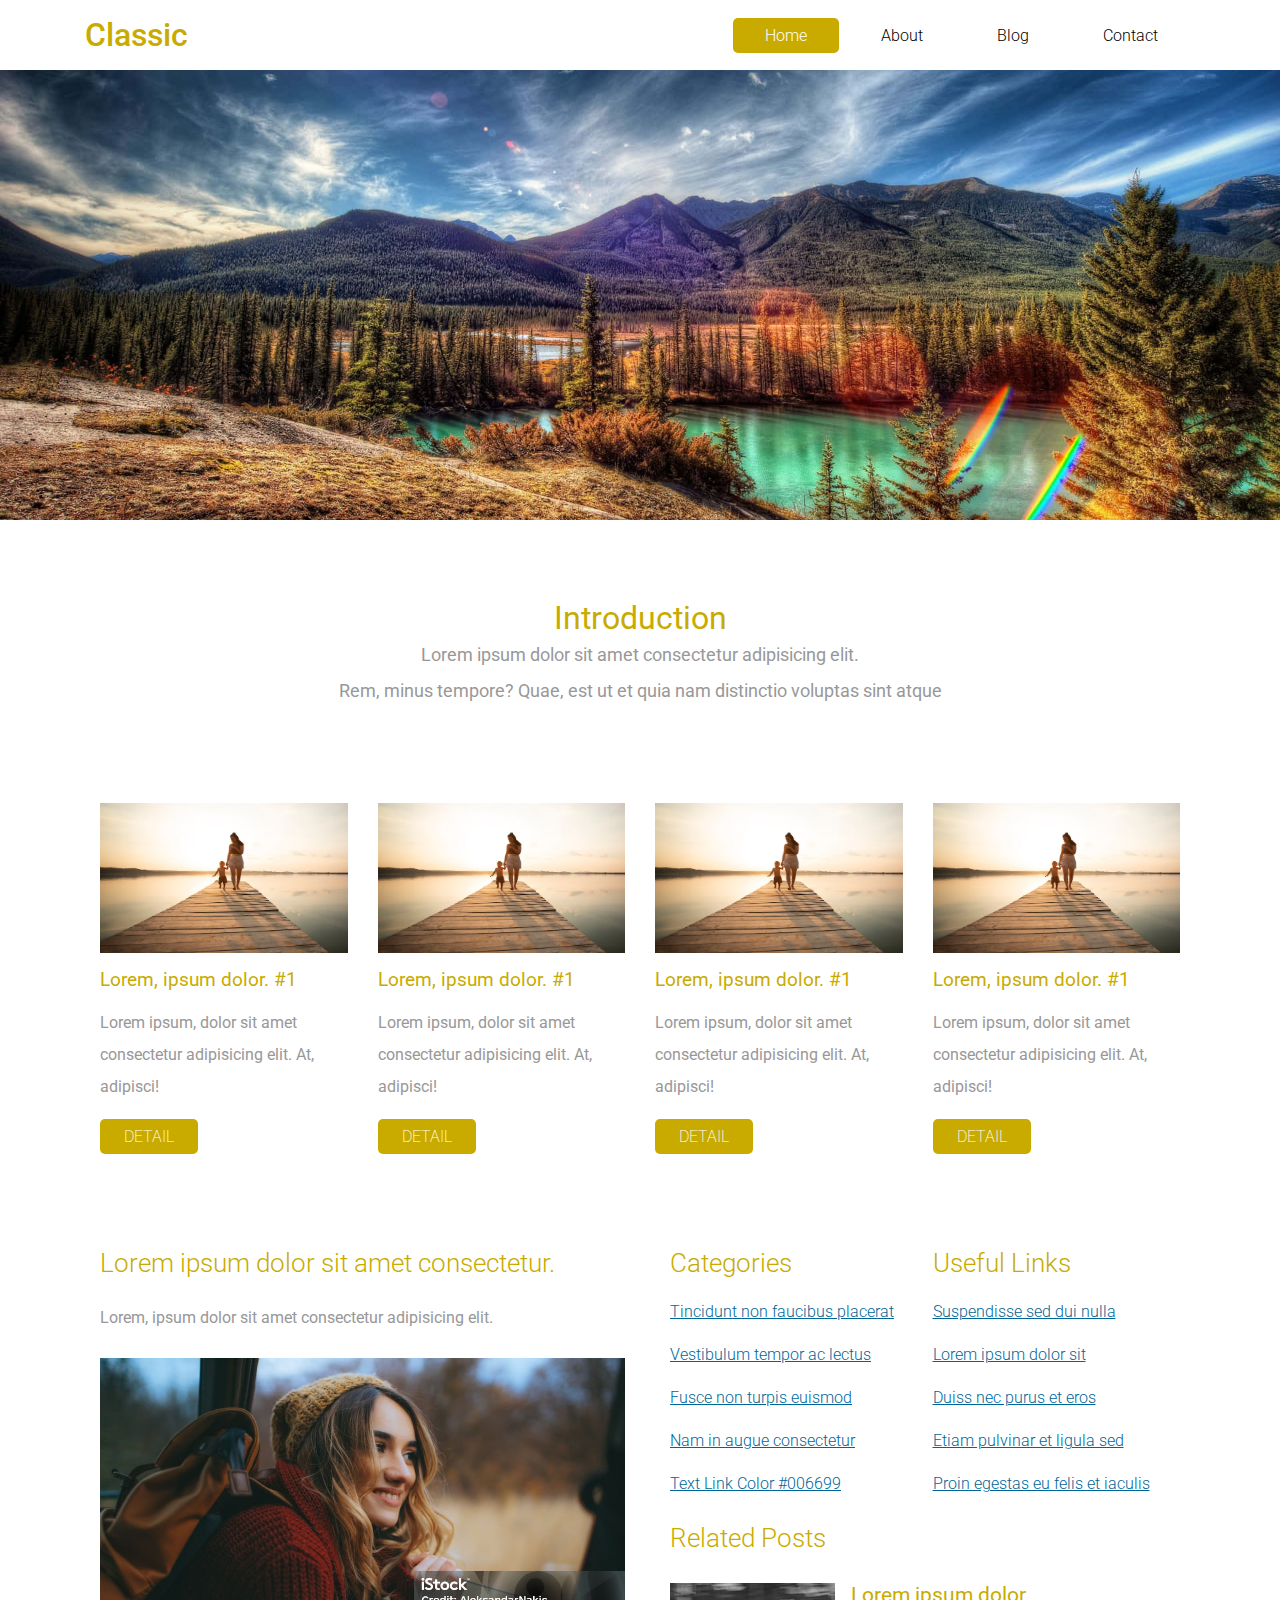
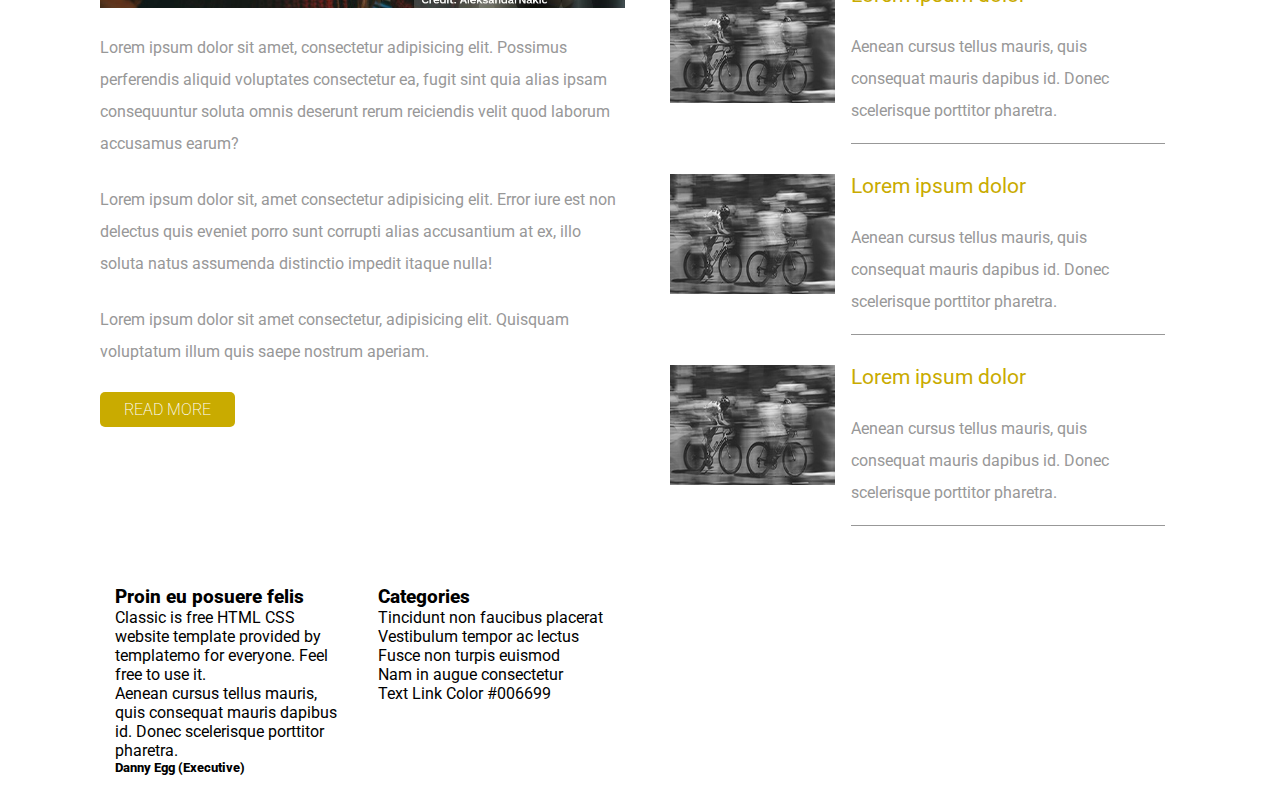
<file: index.html>
<!DOCTYPE html>
<html lang="en">
  <head>
    <meta charset="UTF-8" />
    <meta name="viewport" content="width=device-width, initial-scale=1.0" />
    <title>Document</title>
    <link
      rel="stylesheet"
      href="./fonts/Roboto/stylesheet.css"
      type="text/css"
    />
    <link rel="stylesheet" href="./css/all.min.css" type="text/css" />
    <link rel="stylesheet" href="./css/style.css" type="text/css" />
    <link rel="stylesheet" href="./css/media.css" type="text/css" />
  </head>
  <body>
    <!-- header start  -->
    <header>
      <div class="container">
        <div class="navbar d-flex justify-content-between align-items-center">
          <h2 class="logo">Classic</h2>
          <nav>
            <ul class="d-flex">
              <li><a href="javascript:void(0)" class="active">Home</a></li>
              <li><a href="javascript:void(0)" class="">About</a></li>
              <li><a href="javascript:void(0)" class="">Blog</a></li>
              <li><a href="javascript:void(0)" class="">Contact</a></li>
            </ul>
          </nav>
          <button class="toggle" type="button">
            <i class="fa-solid fa-bars"></i>
          </button>
        </div>
      </div>
    </header>
    <!-- header end  -->
    <main>
      <!-- hero section start  -->
      <section class="hero"></section>
      <!-- hero section end  -->

      <!-- introduction section start  -->
      <section class="introduction">
        <div class="container">
          <div class="row">
            <div class="col-12">
              <div class="intro-heading text-center">
                <h2>Introduction</h2>
                <p>
                  Lorem ipsum dolor sit amet consectetur adipisicing elit.
                  <br />
                  Rem, minus tempore? Quae, est ut et quia nam distinctio
                  voluptas sint atque
                </p>
              </div>
            </div>
          </div>
          <div class="row mt-4">
            <div class="col-3 col-lg-4 col-md-6 col-sm-12">
              <div class="card">
                <div class="card-img">
                  <img src="./images/intro1.png" alt="intro1" />
                </div>
                <div class="card-body">
                  <h3>Lorem, ipsum dolor. #1</h3>
                  <p>
                    Lorem ipsum, dolor sit amet consectetur adipisicing elit.
                    At, adipisci!
                  </p>
                  <a href="javascript:void(0)">DETAIL</a>
                </div>
              </div>
            </div>
            <div class="col-3 col-lg-4 col-md-6 col-sm-12">
              <div class="card">
                <div class="card-img">
                  <img src="./images/intro1.png" alt="intro1" />
                </div>
                <div class="card-body">
                  <h3>Lorem, ipsum dolor. #1</h3>
                  <p>
                    Lorem ipsum, dolor sit amet consectetur adipisicing elit.
                    At, adipisci!
                  </p>
                  <a href="javascript:void(0)">DETAIL</a>
                </div>
              </div>
            </div>
            <div class="col-3 col-lg-4 col-md-6 col-sm-12">
              <div class="card">
                <div class="card-img">
                  <img src="./images/intro1.png" alt="intro1" />
                </div>
                <div class="card-body">
                  <h3>Lorem, ipsum dolor. #1</h3>
                  <p>
                    Lorem ipsum, dolor sit amet consectetur adipisicing elit.
                    At, adipisci!
                  </p>
                  <a href="javascript:void(0)">DETAIL</a>
                </div>
              </div>
            </div>
            <div class="col-3 col-lg-4 col-md-6 col-sm-12">
              <div class="card">
                <div class="card-img">
                  <img src="./images/intro1.png" alt="intro1" />
                </div>
                <div class="card-body">
                  <h3>Lorem, ipsum dolor. #1</h3>
                  <p>
                    Lorem ipsum, dolor sit amet consectetur adipisicing elit.
                    At, adipisci!
                  </p>
                  <a href="javascript:void(0)">DETAIL</a>
                </div>
              </div>
            </div>
          </div>
        </div>
      </section>
      <!-- introduction section end  -->

      <!-- blog section start  -->
      <section class="blog">
        <div class="container">
          <div class="row">
            <div class="col-6 col-md-12">
              <article>
                <h3>Lorem ipsum dolor sit amet consectetur.</h3>
                <p>Lorem, ipsum dolor sit amet consectetur adipisicing elit.</p>
                <img src="./images/intro2.png" alt="" />
                <p>
                  Lorem ipsum dolor sit amet, consectetur adipisicing elit.
                  Possimus perferendis aliquid voluptates consectetur ea, fugit
                  sint quia alias ipsam consequuntur soluta omnis deserunt rerum
                  reiciendis velit quod laborum accusamus earum?
                </p>
                <p>
                  Lorem ipsum dolor sit, amet consectetur adipisicing elit.
                  Error iure est non delectus quis eveniet porro sunt corrupti
                  alias accusantium at ex, illo soluta natus assumenda
                  distinctio impedit itaque nulla!
                </p>
                <p>
                  Lorem ipsum dolor sit amet consectetur, adipisicing elit.
                  Quisquam voluptatum illum quis saepe nostrum aperiam.
                </p>
                <a href="javascript:void(0)">READ MORE</a>
              </article>
            </div>
            <div class="col-6 col-md-12">
              <div class="row">
                <div class="col-6 pt-0 col-lg-12 col-md-6">
                  <div class="categories">
                    <h3>Categories</h3>
                    <ul>
                      <li>
                        <a href="javascript:void(0)"
                          >Tincidunt non faucibus placerat</a
                        >
                      </li>
                      <li>
                        <a href="javascript:void(0)"
                          >Vestibulum tempor ac lectus</a
                        >
                      </li>
                      <li>
                        <a href="javascript:void(0)"
                          >Fusce non turpis euismod</a
                        >
                      </li>
                      <li>
                        <a href="javascript:void(0)"
                          >Nam in augue consectetur</a
                        >
                      </li>
                      <li>
                        <a href="javascript:void(0)">Text Link Color #006699</a>
                      </li>
                    </ul>
                  </div>
                </div>
                <div class="col-6 pt-0 col-lg-12 col-md-6 pt-lg-2 pt-md-0">
                  <div class="categories">
                    <h3>Useful Links</h3>
                    <ul>
                      <li>
                        <a href="javascript:void(0)"
                          >Suspendisse sed dui nulla</a
                        >
                      </li>
                      <li>
                        <a href="javascript:void(0)">Lorem ipsum dolor sit</a>
                      </li>
                      <li>
                        <a href="javascript:void(0)">Duiss nec purus et eros</a>
                      </li>
                      <li>
                        <a href="javascript:void(0)"
                          >Etiam pulvinar et ligula sed</a
                        >
                      </li>
                      <li>
                        <a href="javascript:void(0)"
                          >Proin egestas eu felis et iaculis</a
                        >
                      </li>
                    </ul>
                  </div>
                </div>
              </div>
              <div class="row">
                <div class="col-12">
                  <h3>Related Posts</h3>
                </div>
                <div class="col-12">
                  <div class="row">
                    <div class="col-4 p-0">
                      <img
                        src="./images/post1.png"
                        class=""
                        height="120px"
                        alt="post1"
                      />
                    </div>
                    <div class="col-8 p-0 ps-1">
                      <div class="post-body">
                        <h4>Lorem ipsum dolor</h4>
                        <p>
                          Aenean cursus tellus mauris, quis consequat mauris
                          dapibus id. Donec scelerisque porttitor pharetra.
                        </p>
                      </div>
                    </div>
                  </div>
                </div>
                <div class="col-12">
                  <div class="row">
                    <div class="col-4 p-0">
                      <img
                        src="./images/post1.png"
                        class=""
                        height="120px"
                        alt="post1"
                      />
                    </div>
                    <div class="col-8 p-0 ps-1">
                      <div class="post-body">
                        <h4>Lorem ipsum dolor</h4>
                        <p>
                          Aenean cursus tellus mauris, quis consequat mauris
                          dapibus id. Donec scelerisque porttitor pharetra.
                        </p>
                      </div>
                    </div>
                  </div>
                </div>
                <div class="col-12">
                  <div class="row">
                    <div class="col-4 p-0">
                      <img
                        src="./images/post1.png"
                        class=""
                        height="120px"
                        alt="post1"
                      />
                    </div>
                    <div class="col-8 p-0 ps-1">
                      <div class="post-body">
                        <h4>Lorem ipsum dolor</h4>
                        <p>
                          Aenean cursus tellus mauris, quis consequat mauris
                          dapibus id. Donec scelerisque porttitor pharetra.
                        </p>
                      </div>
                    </div>
                  </div>
                </div>
              </div>
            </div>
          </div>
        </div>
      </section>
      <!-- blog section end  -->
    </main>

    <footer>
      <div class="container">
        <div class="row">
          <div class="col-6">
            <div class="row">
              <div class="col-6">
                <div>
                  <h3>Proin eu posuere felis</h3>
                  <div class="content">
                    <p>Classic is free HTML CSS website template provided by templatemo for everyone. Feel free to use it.</p>
                    <p>Aenean cursus tellus mauris, quis consequat mauris dapibus id. Donec scelerisque porttitor pharetra.</p>
                    <h5>Danny Egg (Executive)</h5>
                  </div>
                </div>
              </div>
              <div class="col-6">
                <div class="categories">
                    <h3>Categories</h3>
                    <ul>
                      <li>
                        <a href="javascript:void(0)"
                          >Tincidunt non faucibus placerat</a
                        >
                      </li>
                      <li>
                        <a href="javascript:void(0)"
                          >Vestibulum tempor ac lectus</a
                        >
                      </li>
                      <li>
                        <a href="javascript:void(0)"
                          >Fusce non turpis euismod</a
                        >
                      </li>
                      <li>
                        <a href="javascript:void(0)"
                          >Nam in augue consectetur</a
                        >
                      </li>
                      <li>
                        <a href="javascript:void(0)">Text Link Color #006699</a>
                      </li>
                    </ul>
                  </div>
              </div>
            </div>
          </div>
          <div class="col-6">
            
          </div>
        </div>
      </div>
    </footer>
  </body>
</html>
</file>
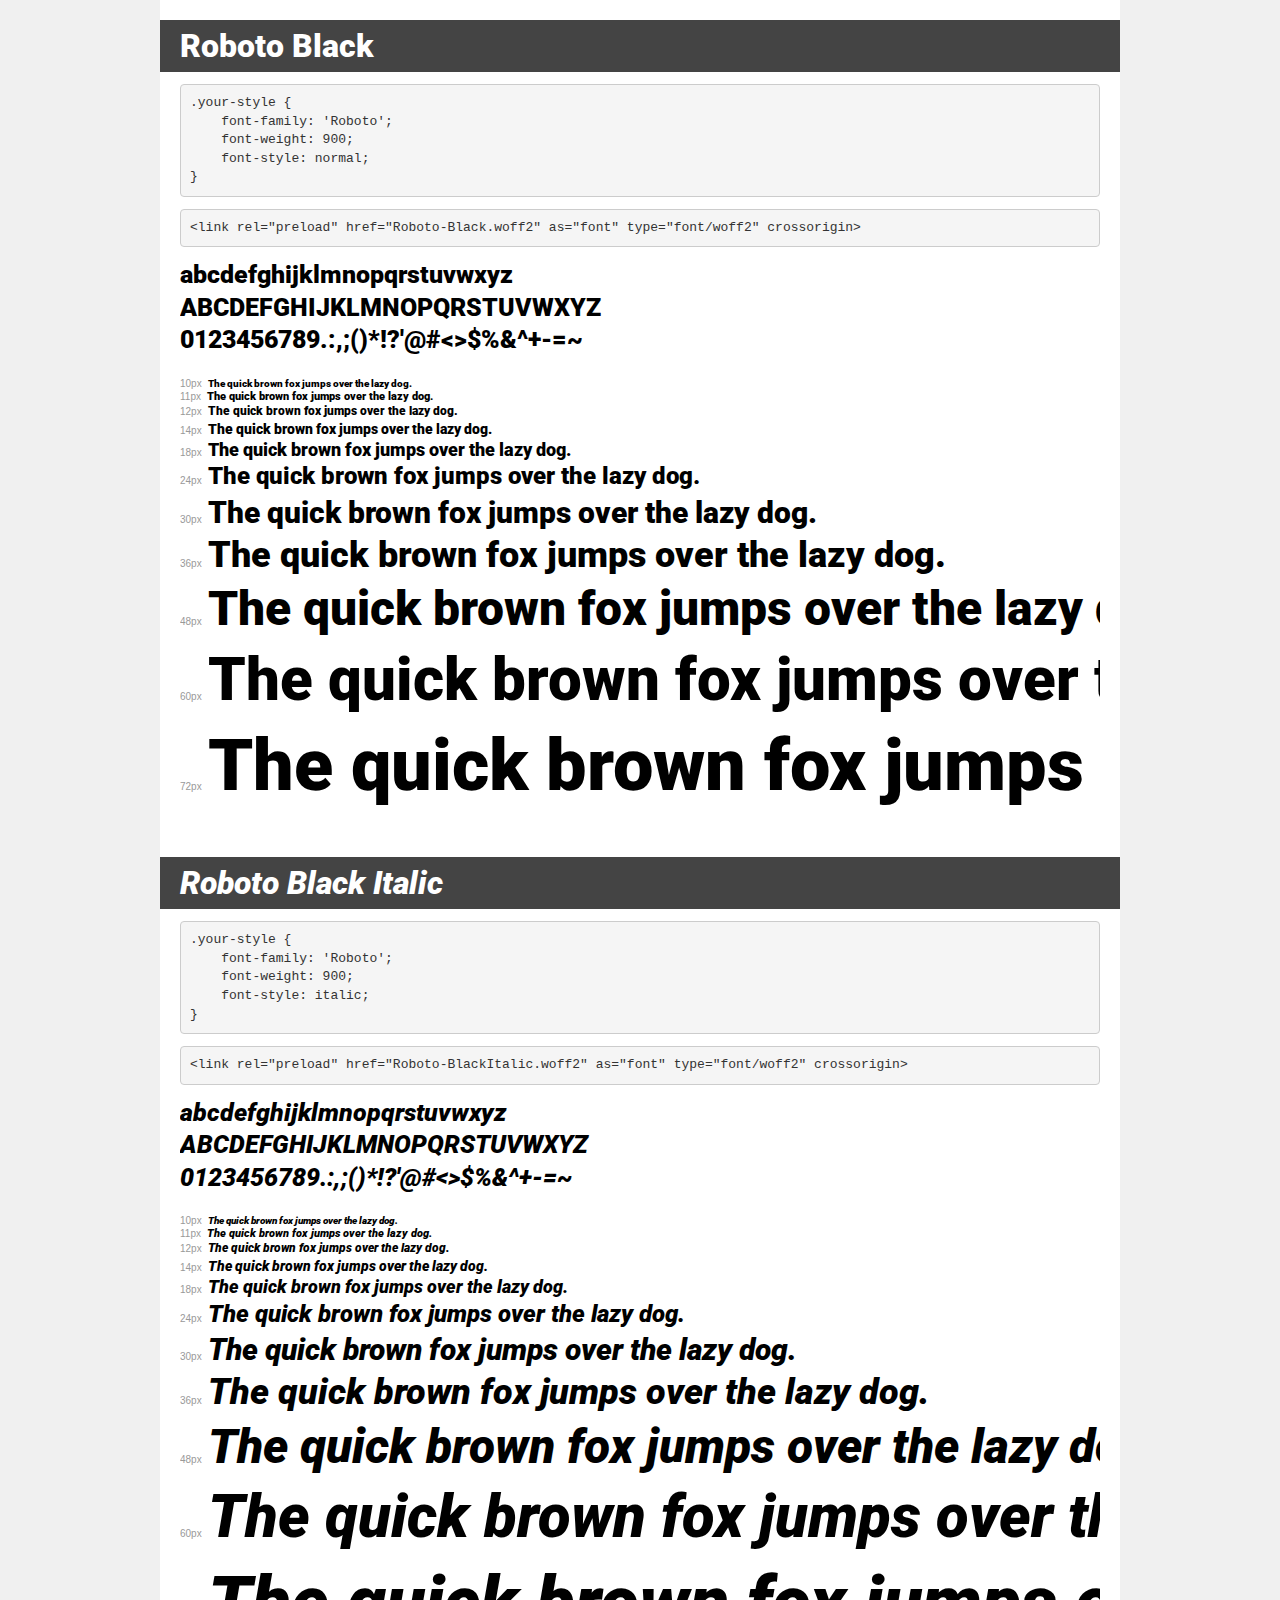
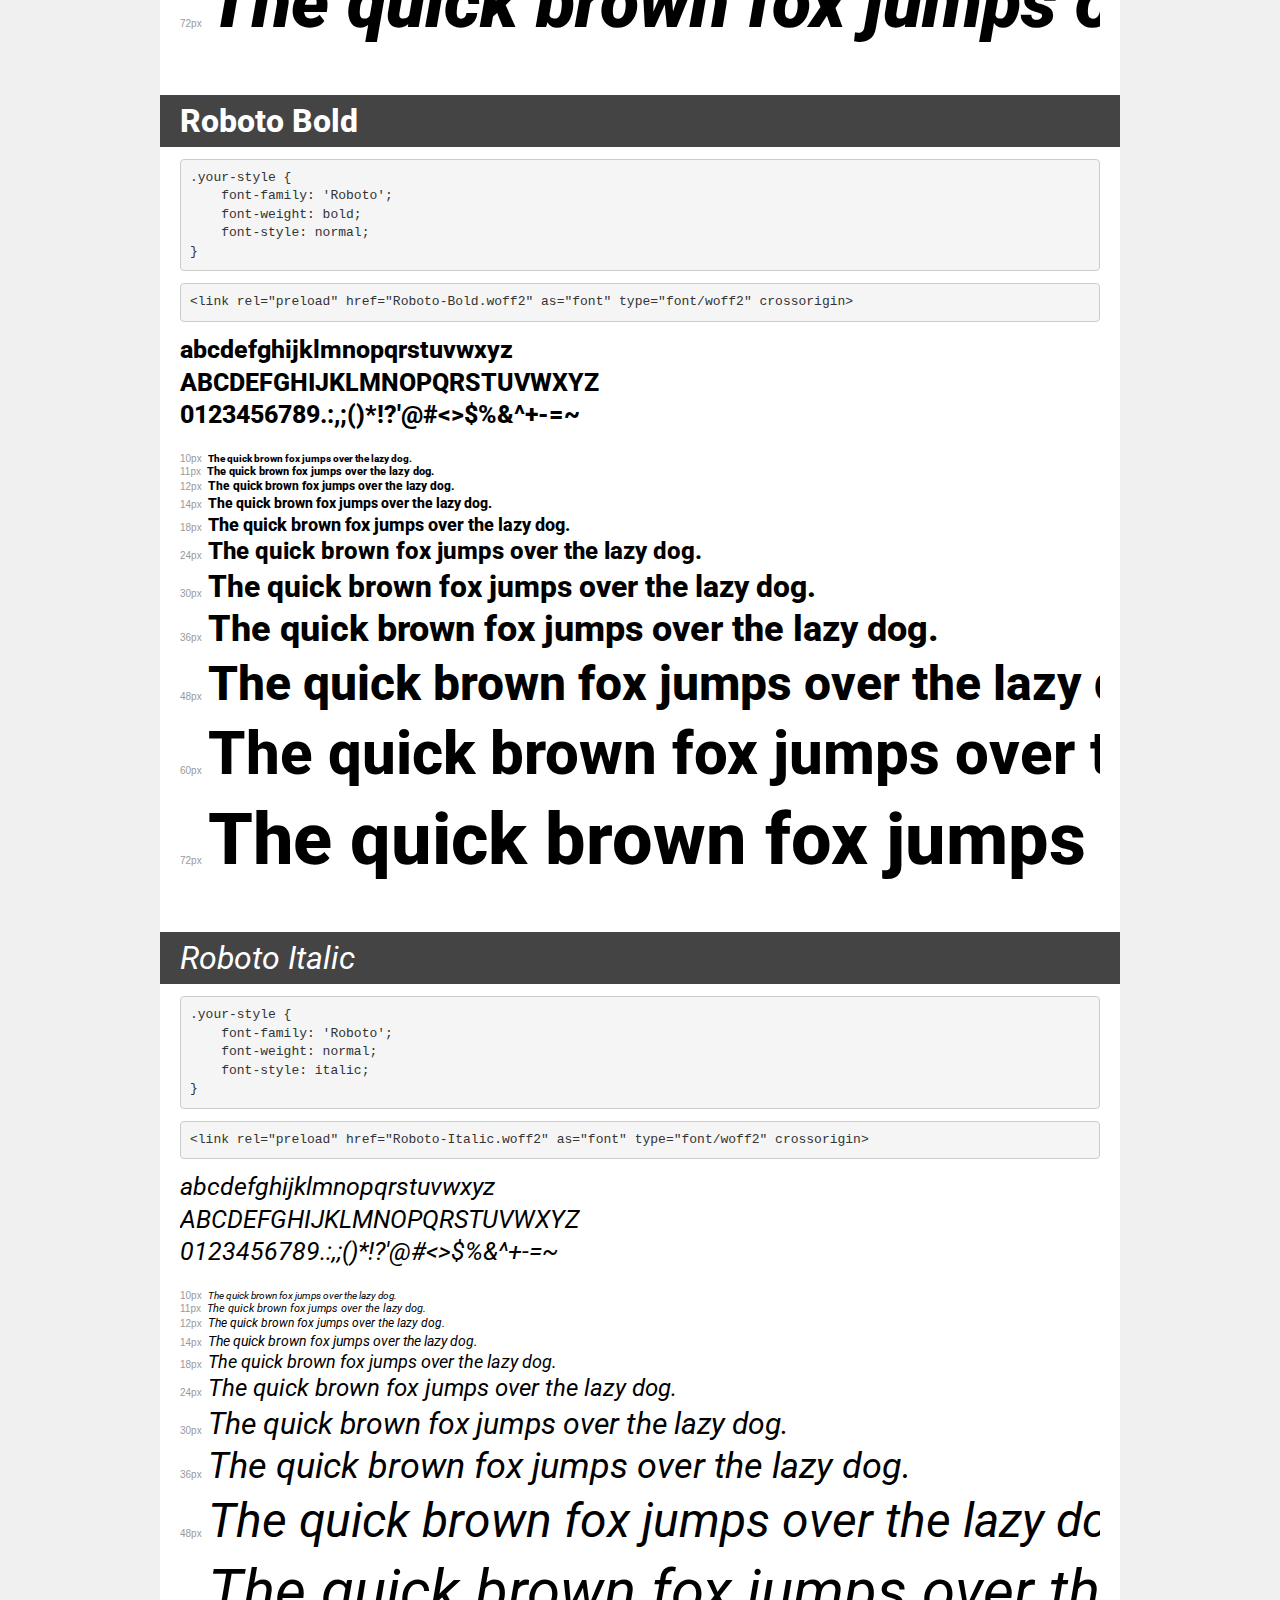
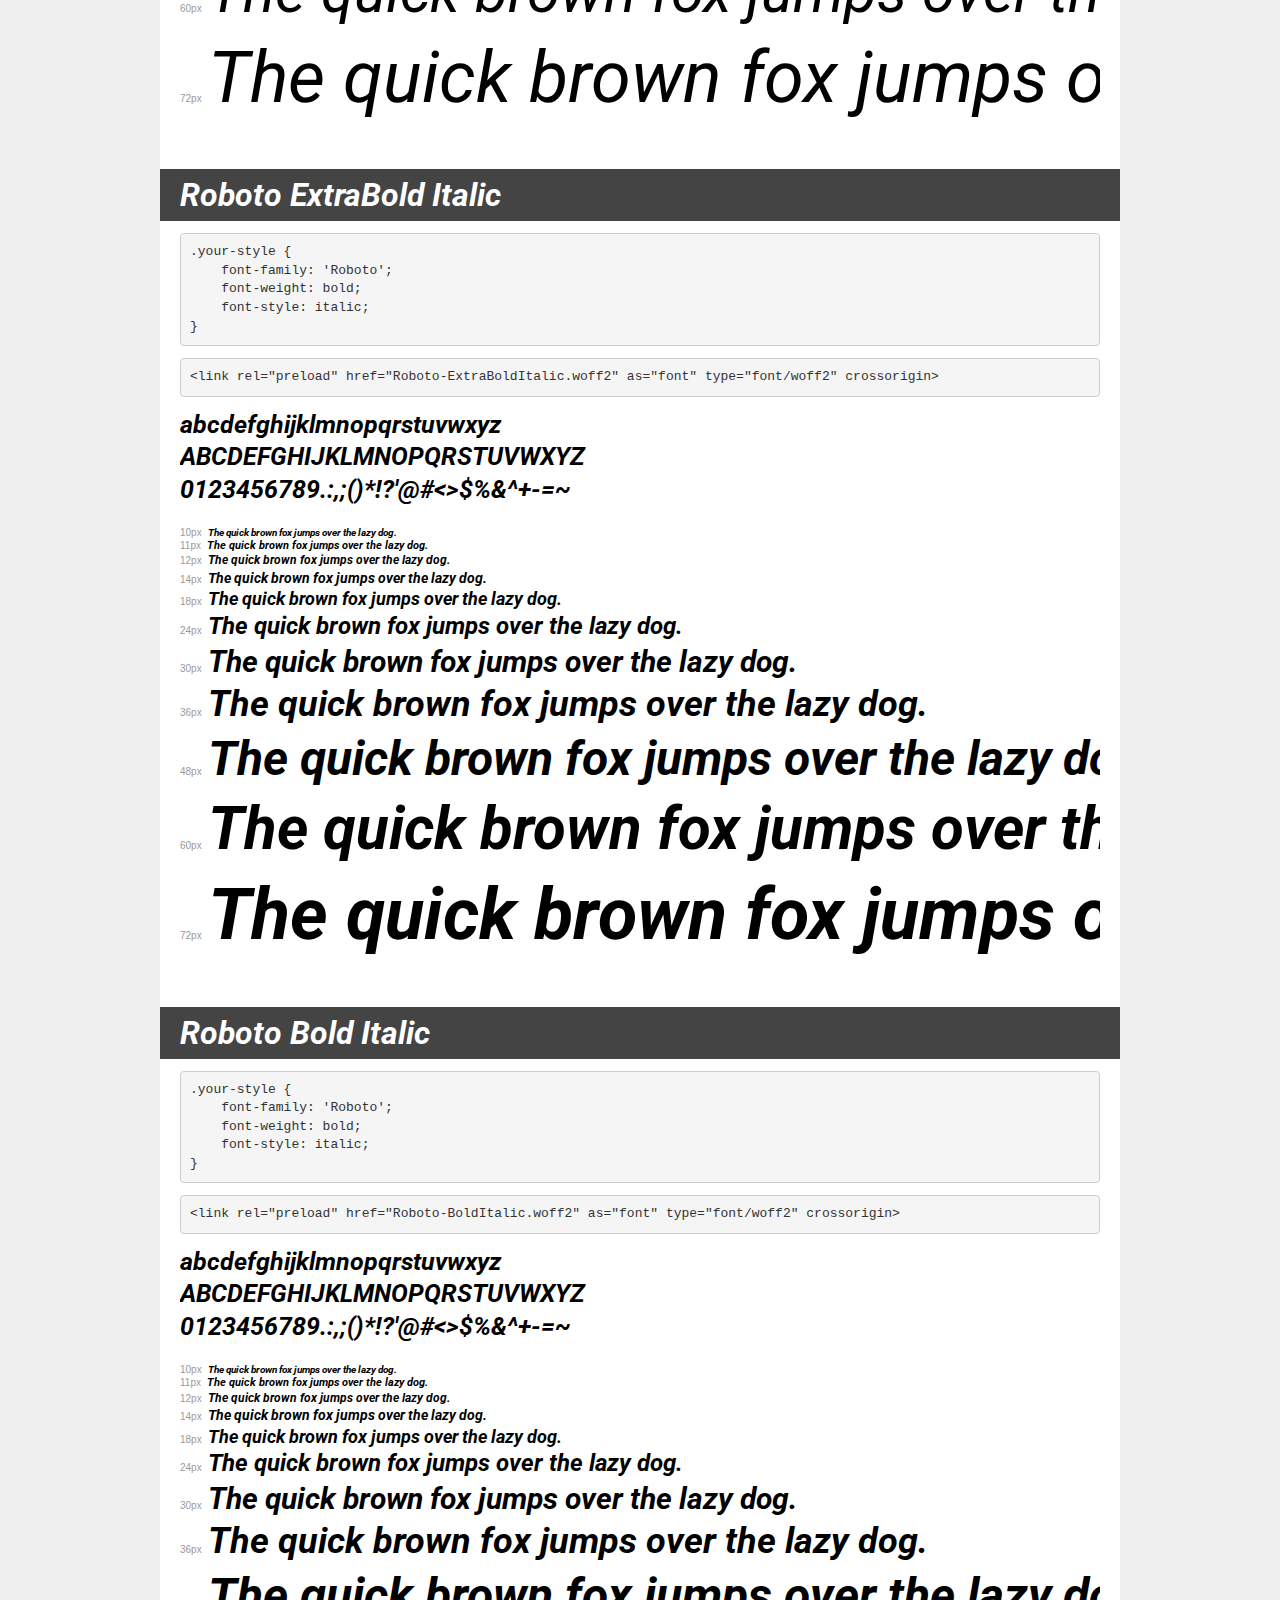
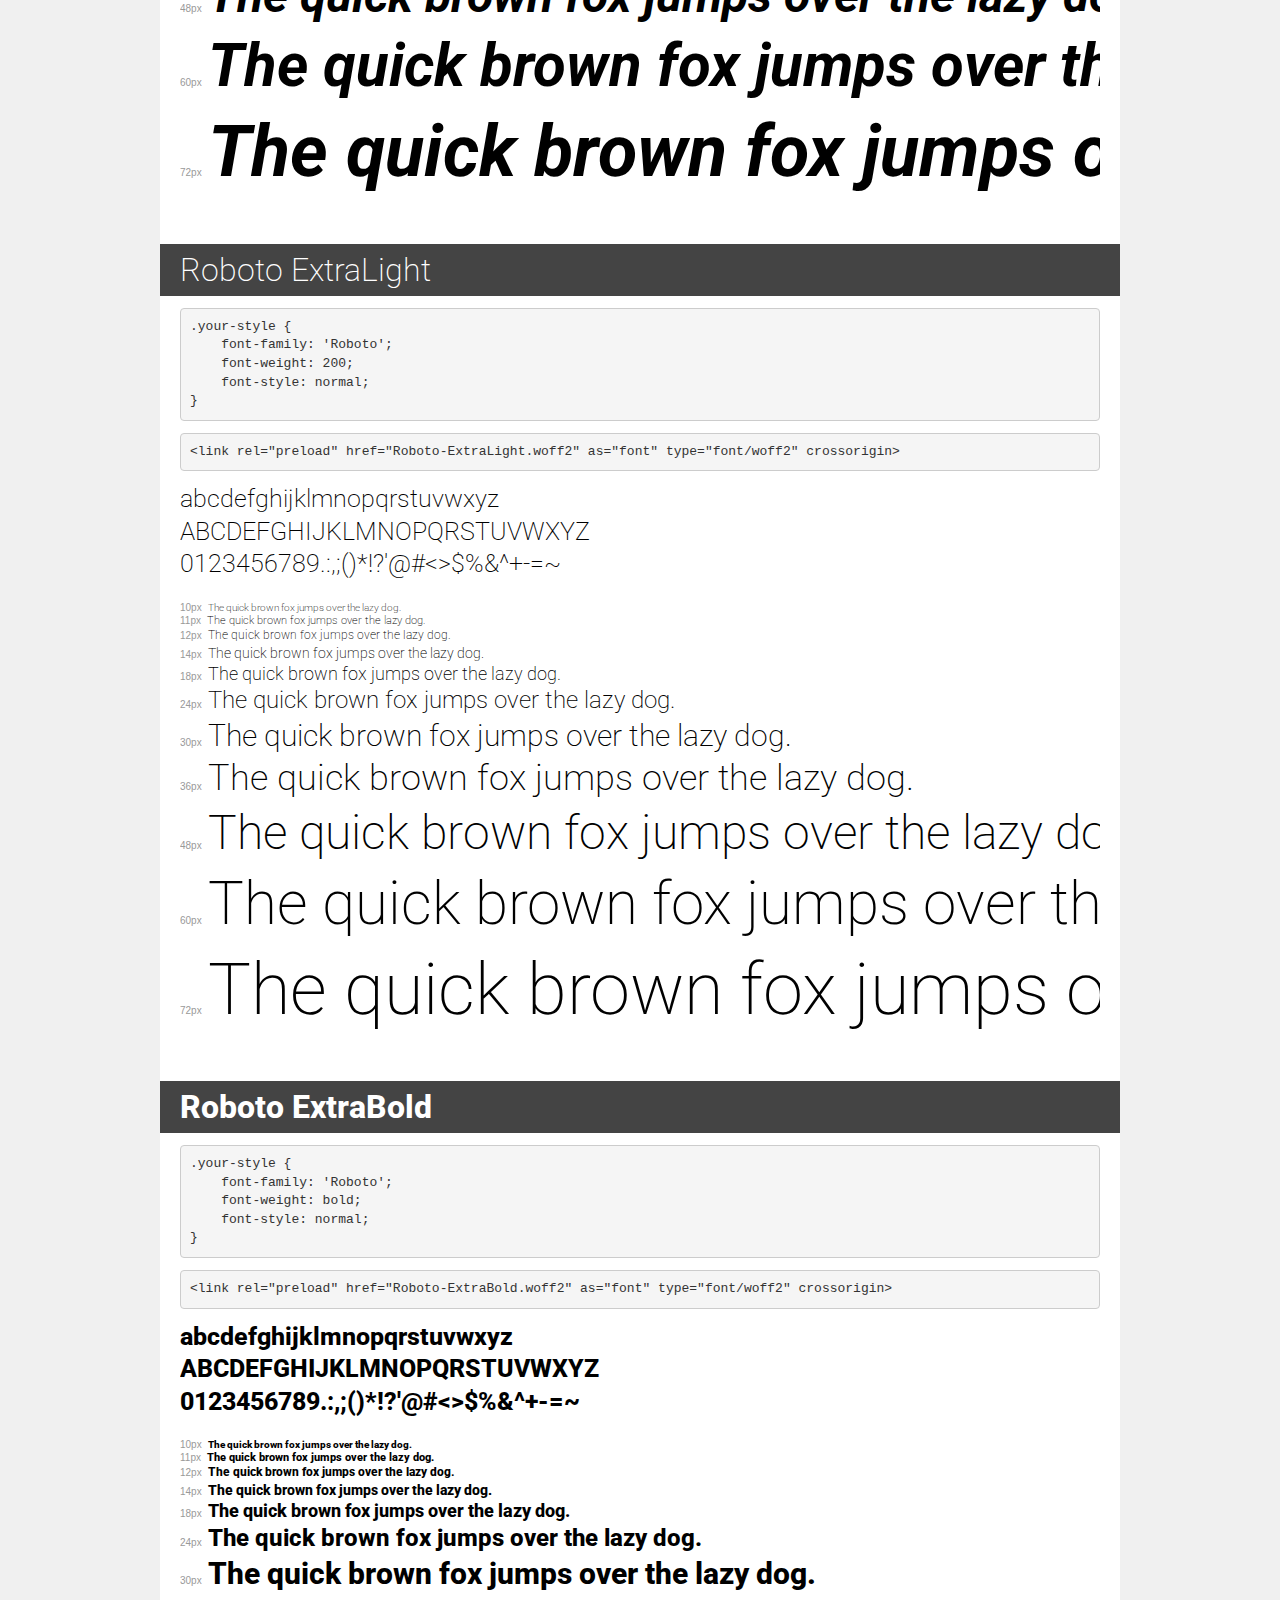
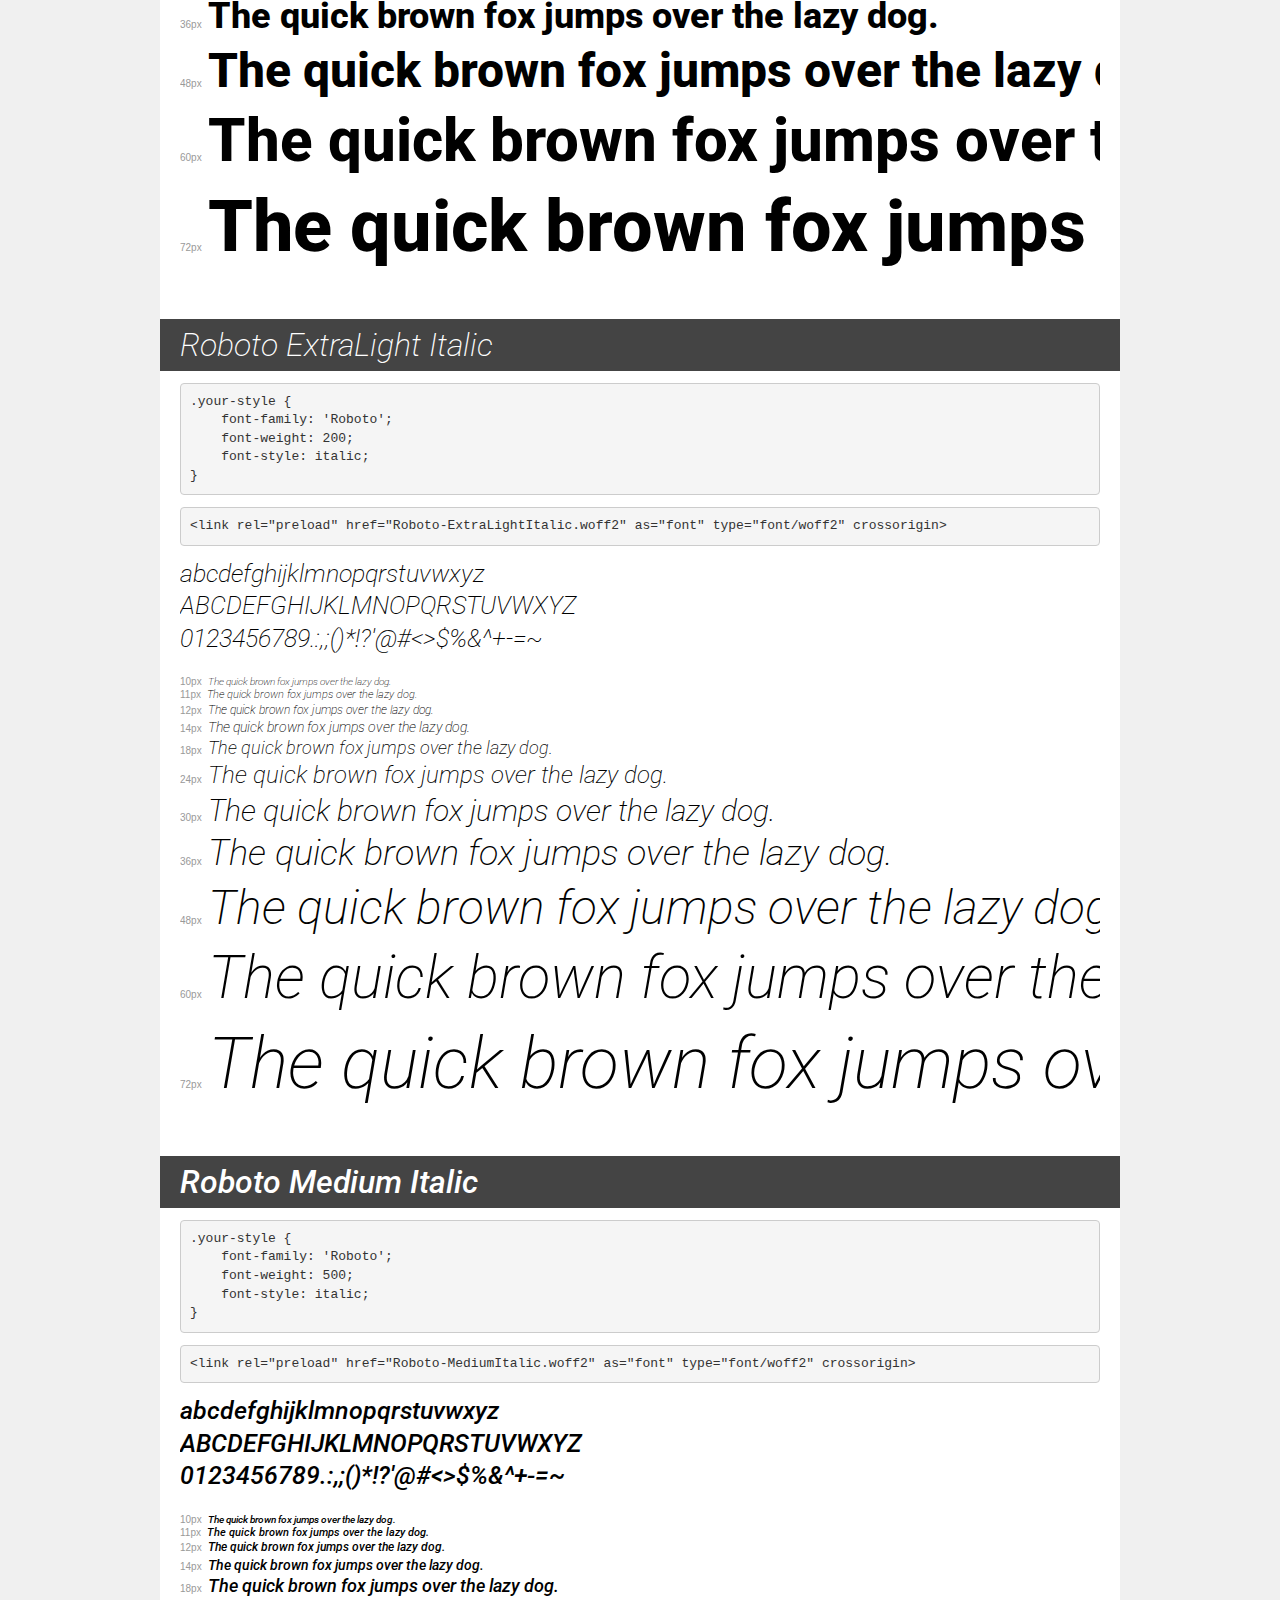
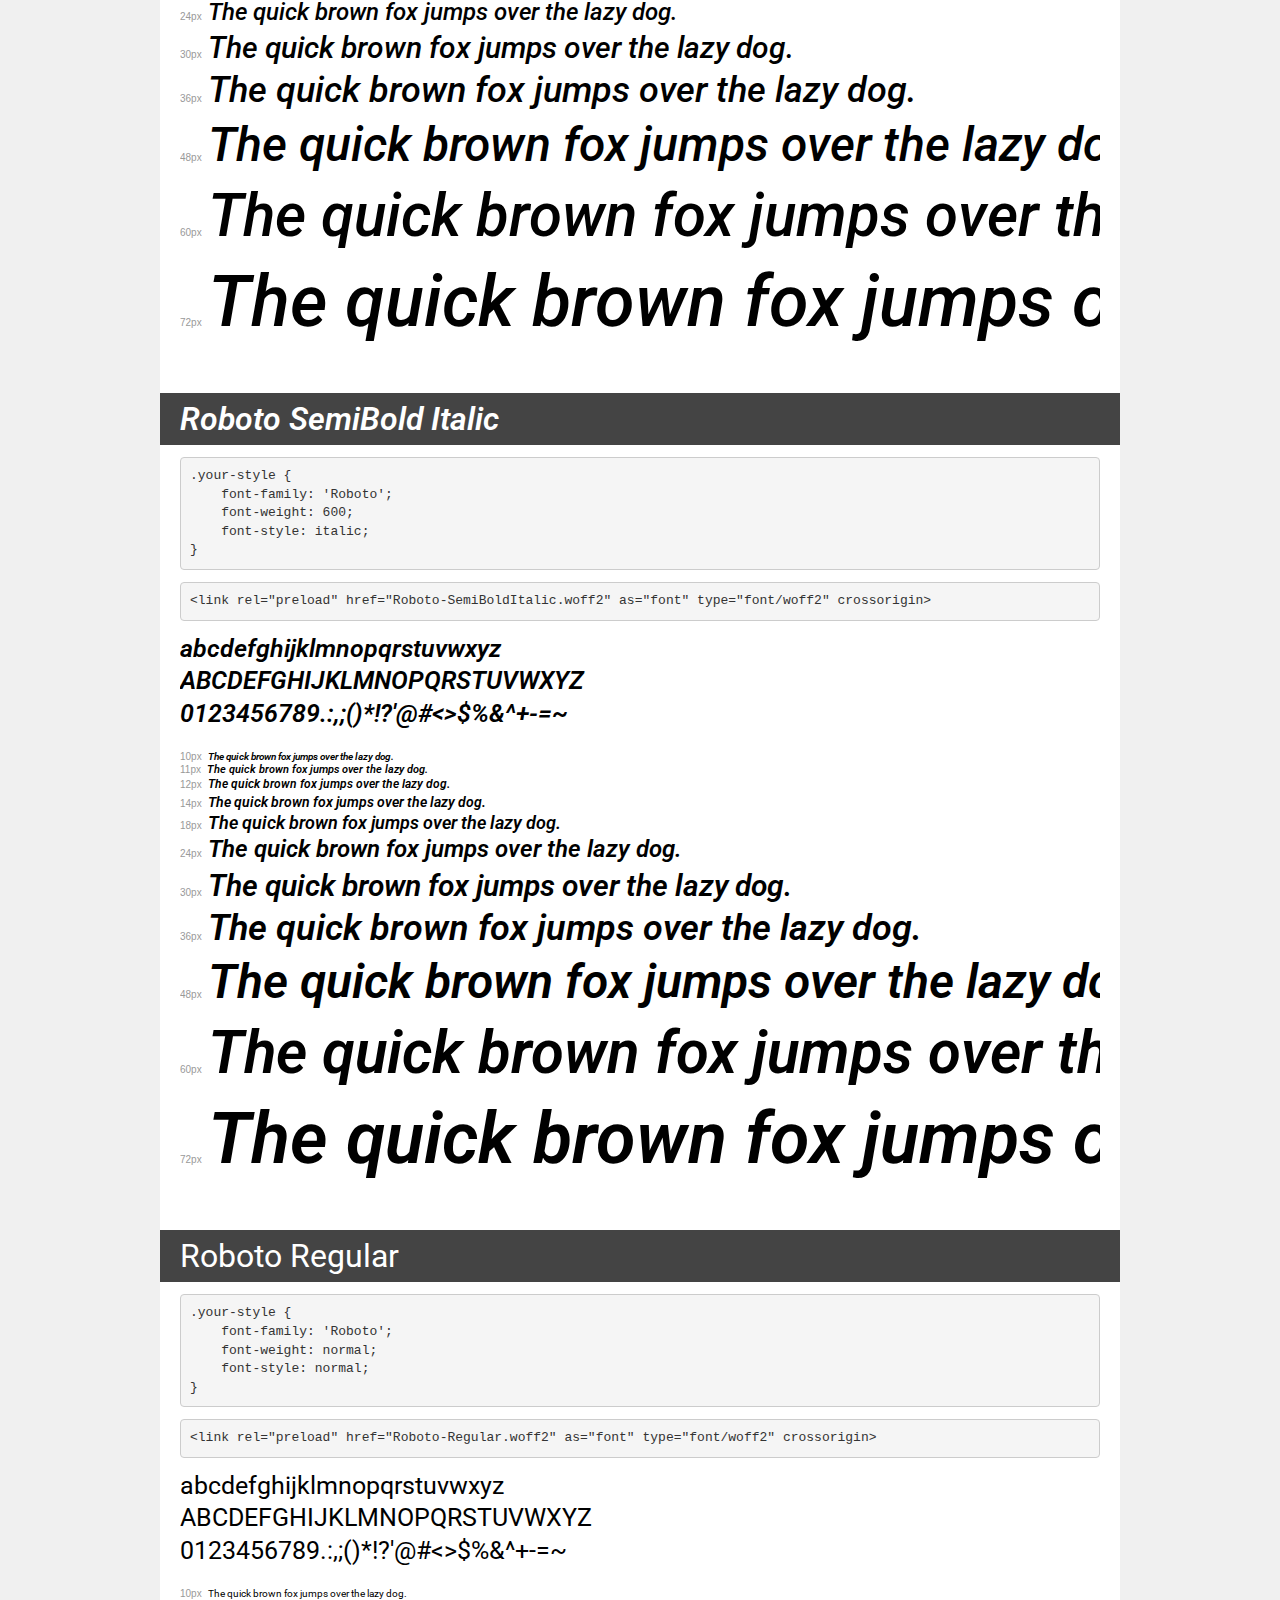
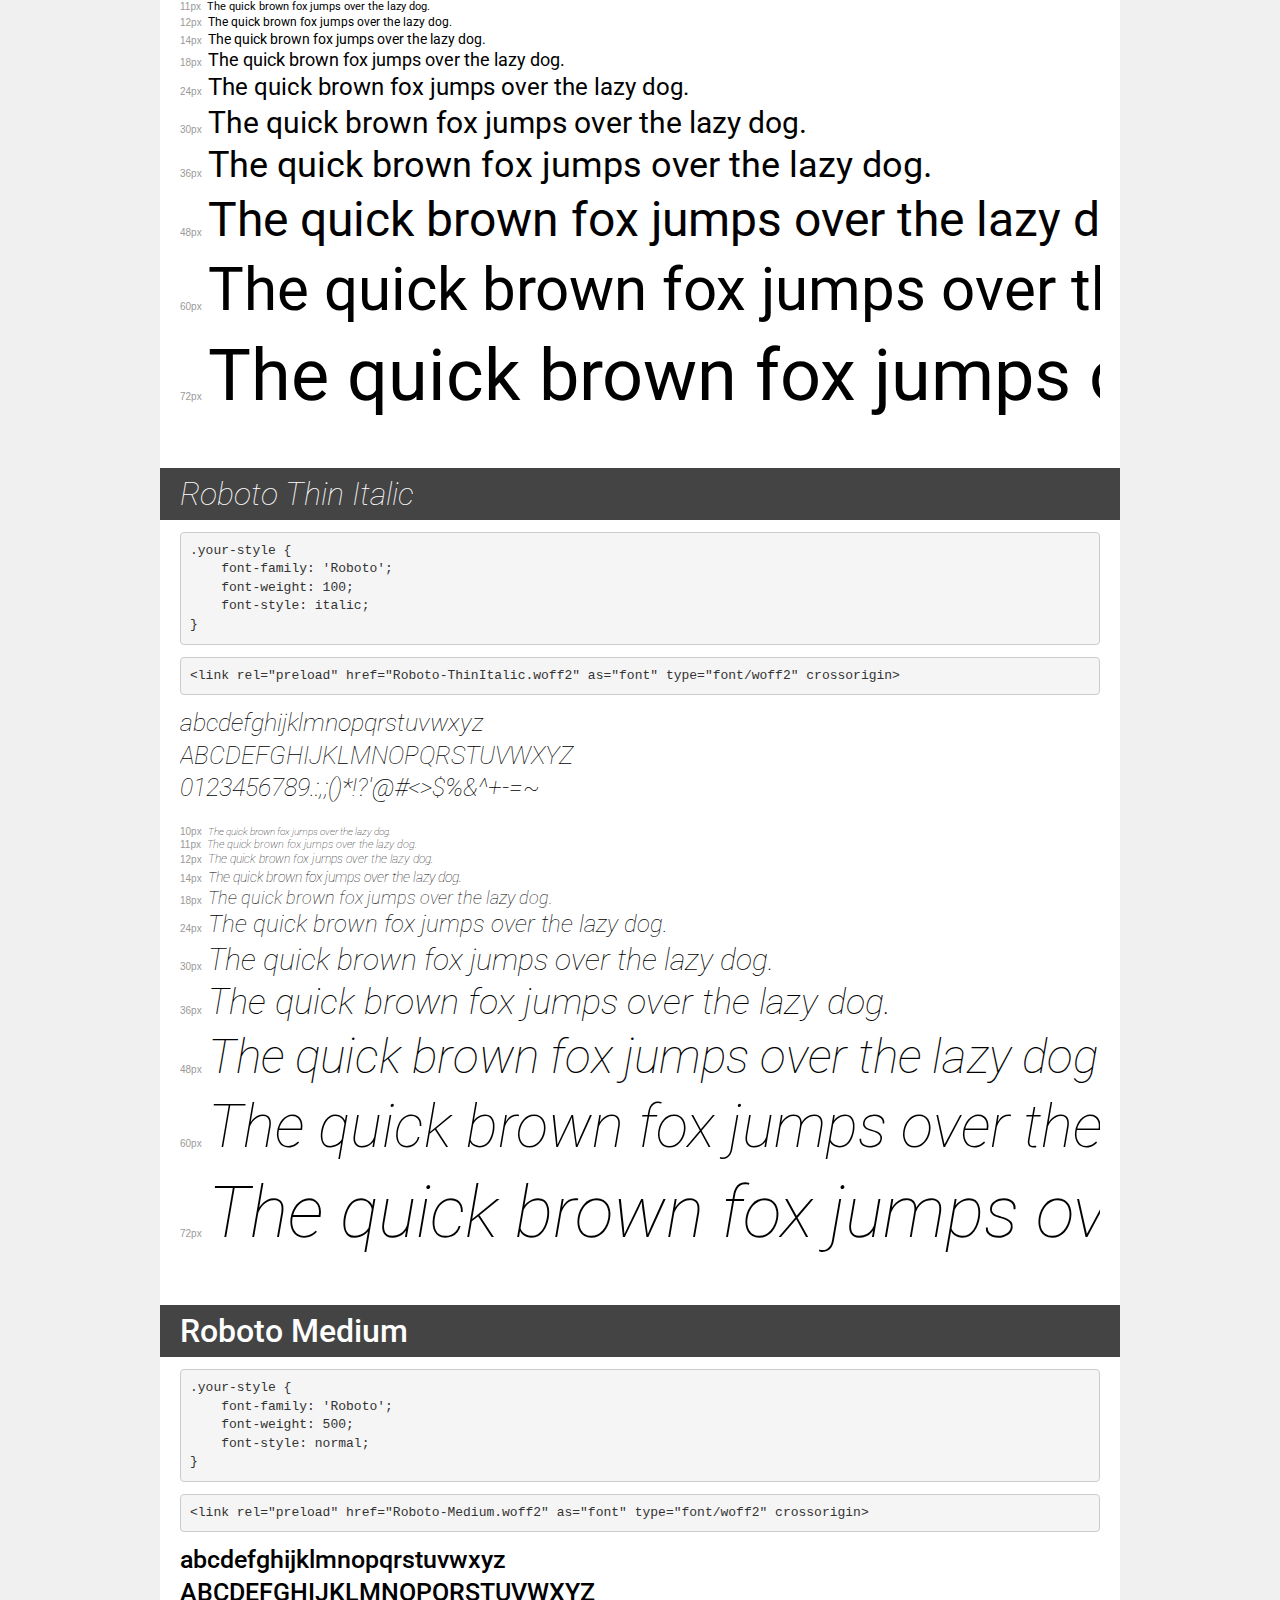
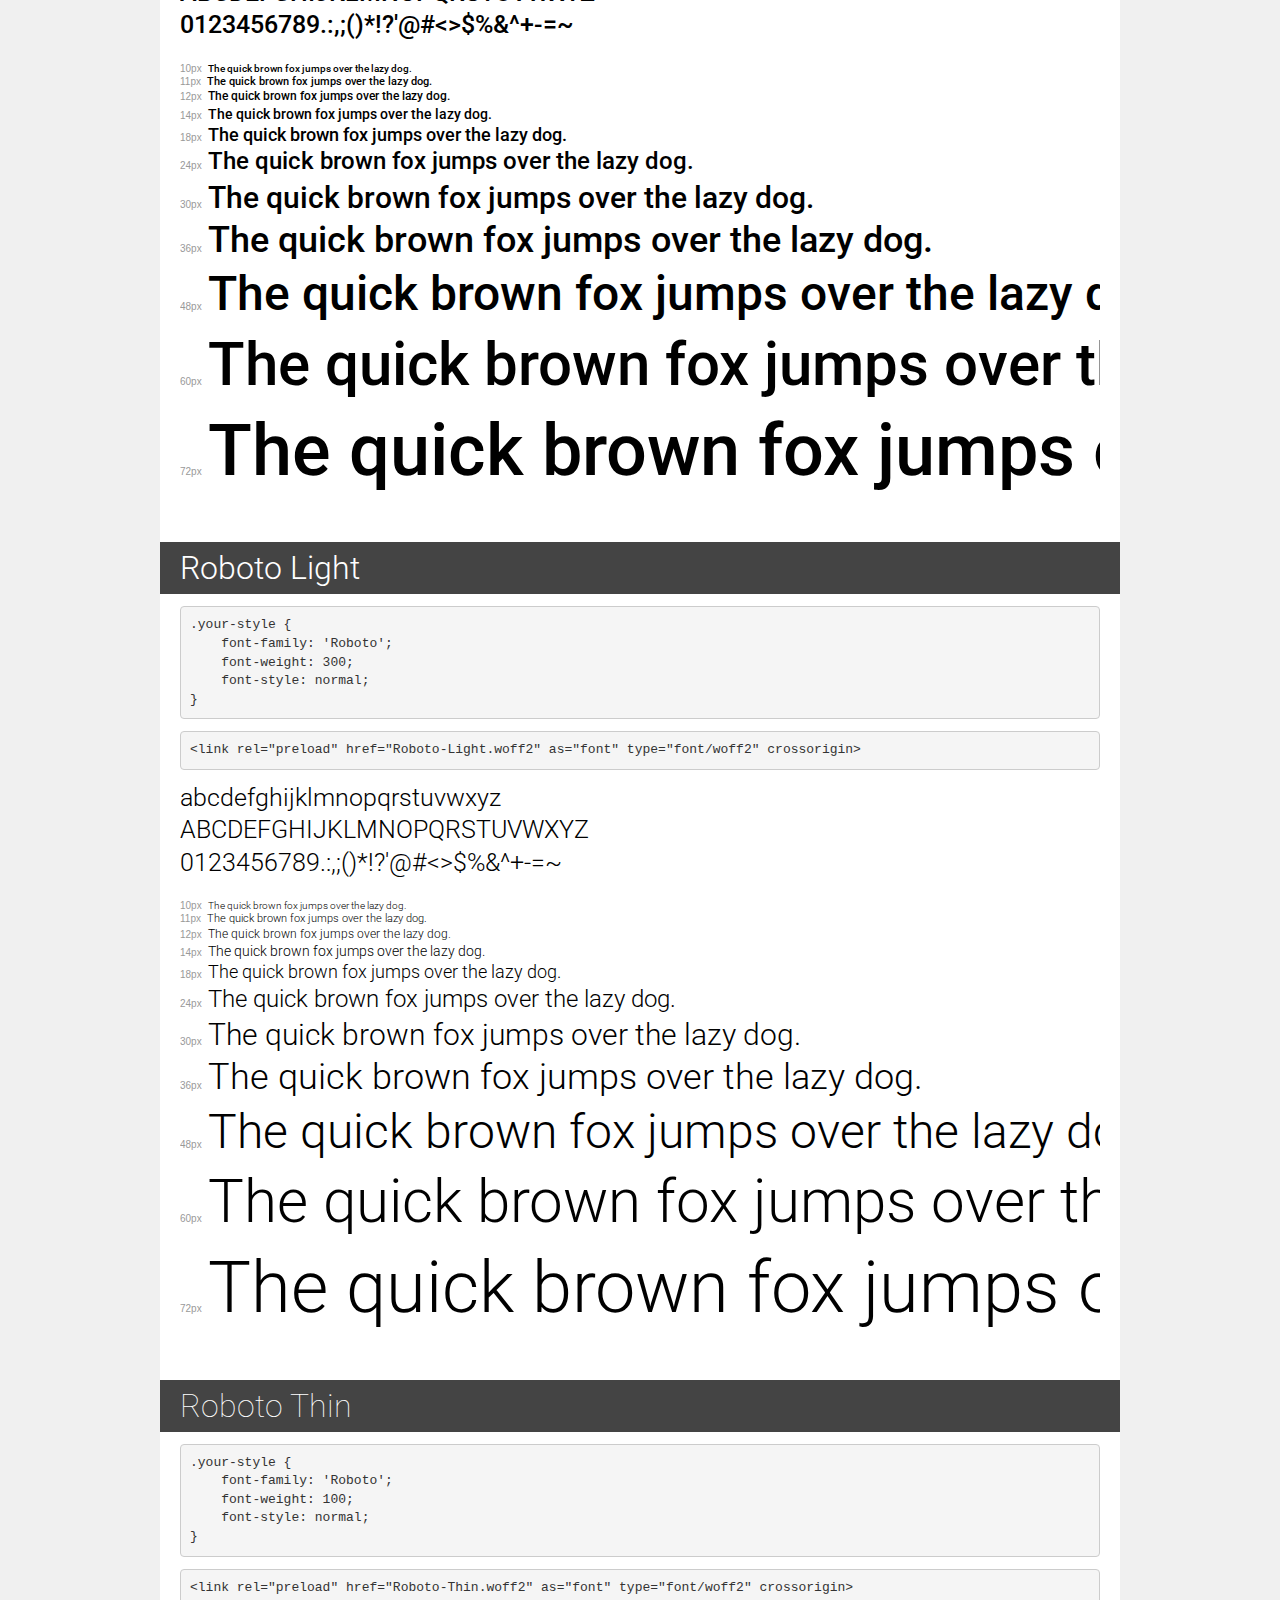
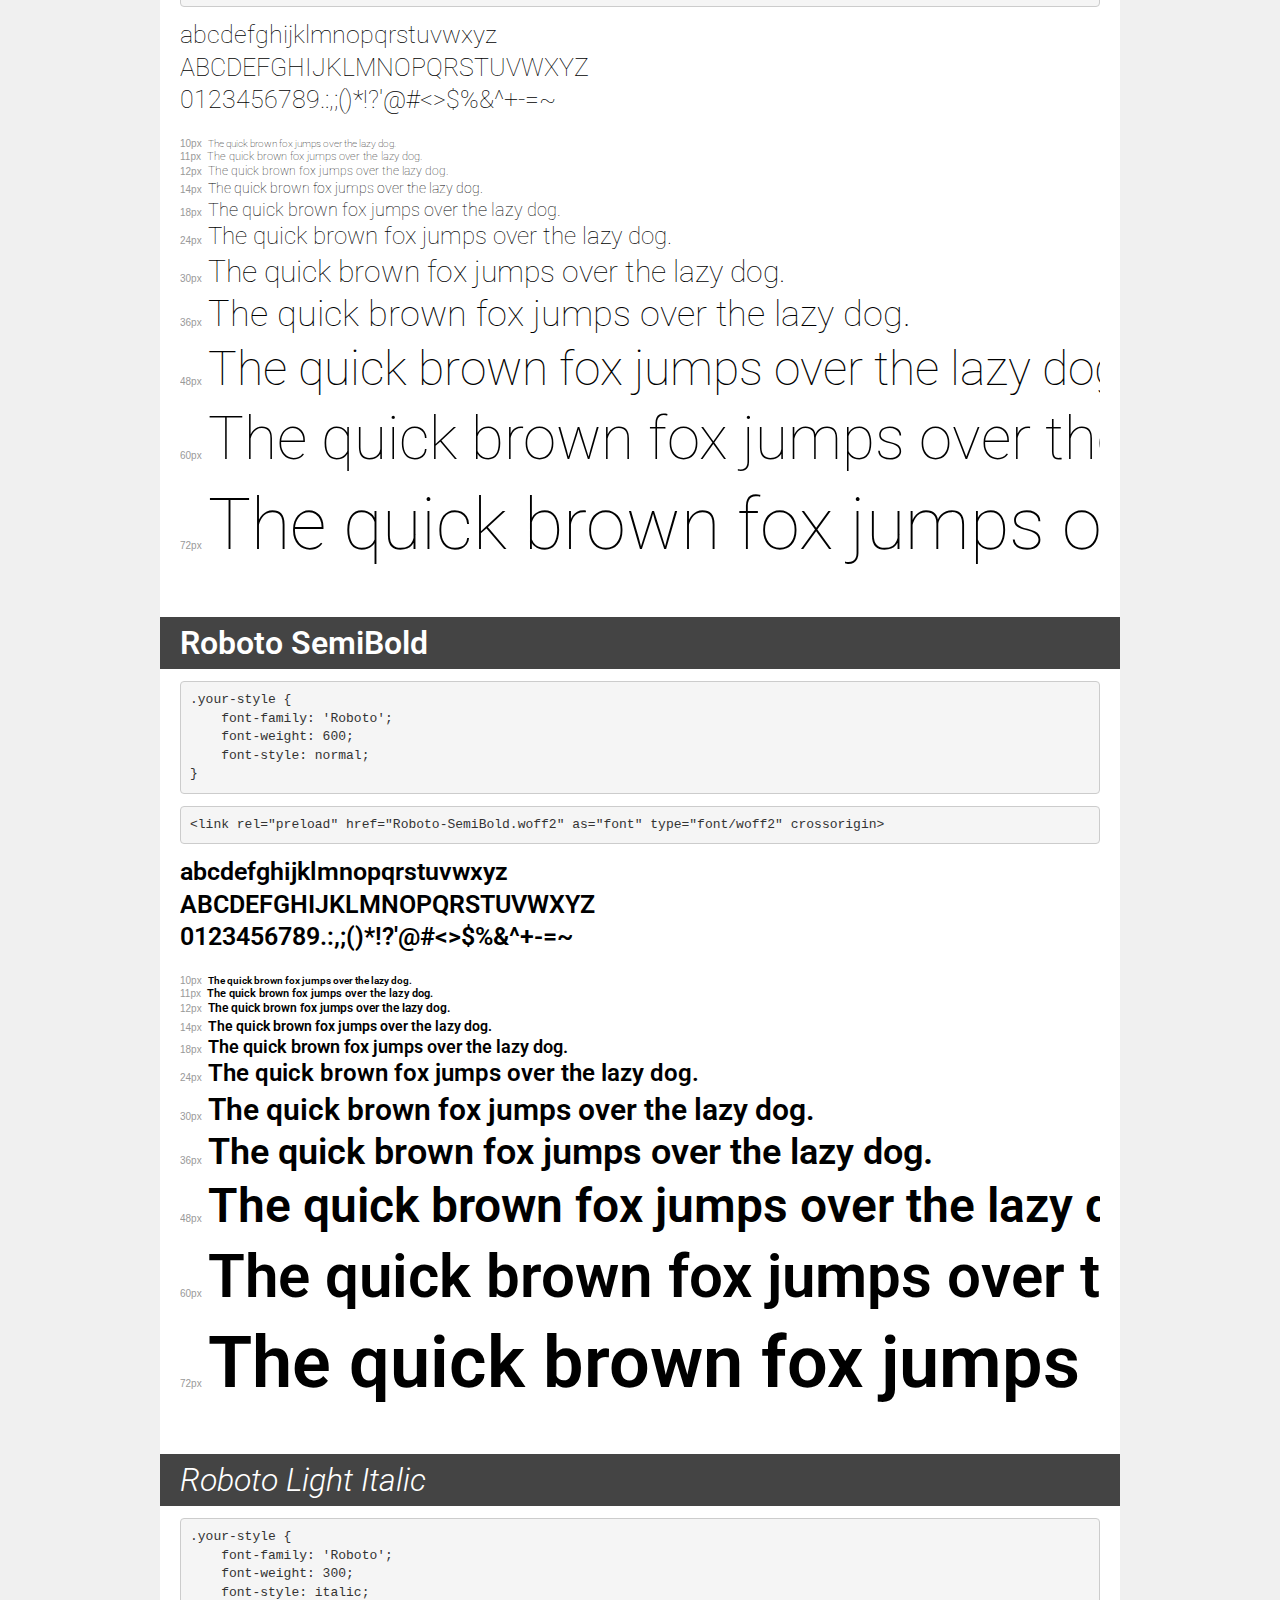
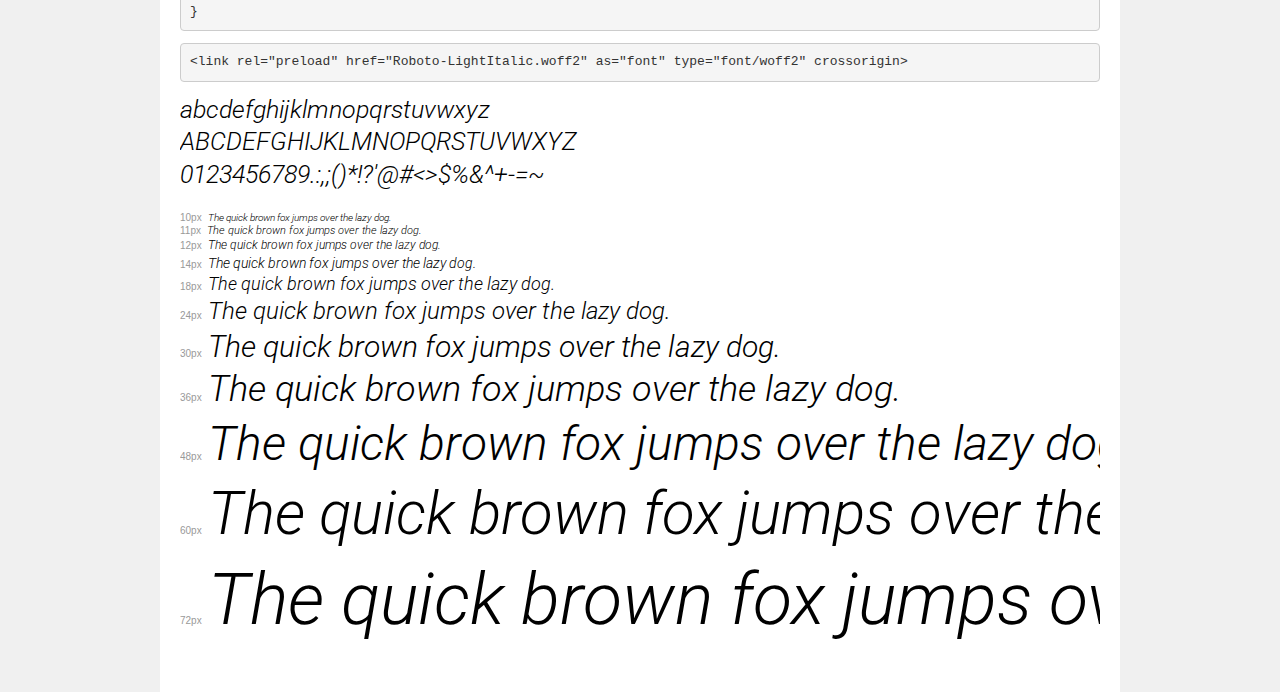
<file: fonts/Roboto/demo.html>
<!DOCTYPE html>
<html lang="en">
<head>
    <meta charset="utf-8">
    <meta http-equiv="X-UA-Compatible" content="IE=edge">
    <meta name="viewport" content="width=device-width, initial-scale=1">
    <meta name="robots" content="noindex, noarchive">
    <meta name="format-detection" content="telephone=no">
    <title>Transfonter demo</title>
    <link href="stylesheet.css" rel="stylesheet">
    <style>
        /*
        http://meyerweb.com/eric/tools/css/reset/
        v2.0 | 20110126
        License: none (public domain)
        */
        html, body, div, span, applet, object, iframe,
        h1, h2, h3, h4, h5, h6, p, blockquote, pre,
        a, abbr, acronym, address, big, cite, code,
        del, dfn, em, img, ins, kbd, q, s, samp,
        small, strike, strong, sub, sup, tt, var,
        b, u, i, center,
        dl, dt, dd, ol, ul, li,
        fieldset, form, label, legend,
        table, caption, tbody, tfoot, thead, tr, th, td,
        article, aside, canvas, details, embed,
        figure, figcaption, footer, header, hgroup,
        menu, nav, output, ruby, section, summary,
        time, mark, audio, video {
            margin: 0;
            padding: 0;
            border: 0;
            font-size: 100%;
            font: inherit;
            vertical-align: baseline;
        }
        /* HTML5 display-role reset for older browsers */
        article, aside, details, figcaption, figure,
        footer, header, hgroup, menu, nav, section {
            display: block;
        }
        body {
            line-height: 1;
        }
        ol, ul {
            list-style: none;
        }
        blockquote, q {
            quotes: none;
        }
        blockquote:before, blockquote:after,
        q:before, q:after {
            content: '';
            content: none;
        }
        table {
            border-collapse: collapse;
            border-spacing: 0;
        }
        /* demo styles */
        body {
            background: #f0f0f0;
            color: #000;
        }
        .page {
            background: #fff;
            width: 920px;
            margin: 0 auto;
            padding: 20px 20px 0 20px;
            overflow: hidden;
        }
        .font-container {
            overflow-x: auto;
            overflow-y: hidden;
            margin-bottom: 40px;
            line-height: 1.3;
            white-space: nowrap;
            padding-bottom: 5px;
        }
        h1 {
            position: relative;
            background: #444;
            font-size: 32px;
            color: #fff;
            padding: 10px 20px;
            margin: 0 -20px 12px -20px;
        }
        .letters {
            font-size: 25px;
            margin-bottom: 20px;
        }
        .s10:before {
            content: '10px';
        }
        .s11:before {
            content: '11px';
        }
        .s12:before {
            content: '12px';
        }
        .s14:before {
            content: '14px';
        }
        .s18:before {
            content: '18px';
        }
        .s24:before {
            content: '24px';
        }
        .s30:before {
            content: '30px';
        }
        .s36:before {
            content: '36px';
        }
        .s48:before {
            content: '48px';
        }
        .s60:before {
            content: '60px';
        }
        .s72:before {
            content: '72px';
        }
        .s10:before, .s11:before, .s12:before, .s14:before,
        .s18:before, .s24:before, .s30:before, .s36:before,
        .s48:before, .s60:before, .s72:before {
            font-family: Arial, sans-serif;
            font-size: 10px;
            font-weight: normal;
            font-style: normal;
            color: #999;
            padding-right: 6px;
        }
        pre {
            display: block;
            padding: 9px;
            margin: 0 0 12px;
            font-family: Monaco, Menlo, Consolas, "Courier New", monospace;
            font-size: 13px;
            line-height: 1.428571429;
            color: #333;
            font-weight: normal;
            font-style: normal;
            background-color: #f5f5f5;
            border: 1px solid #ccc;
            overflow-x: auto;
            border-radius: 4px;
        }
        /* responsive */
        @media (max-width: 959px) {
            .page {
                width: auto;
                margin: 0;
            }
        }
    </style>
</head>
<body>
<div class="page">
    <div class="demo">
        <h1 style="font-family: 'Roboto'; font-weight: 900; font-style: normal;">Roboto Black</h1>
        <pre title="Usage">.your-style {
    font-family: 'Roboto';
    font-weight: 900;
    font-style: normal;
}</pre>
        <pre title="Preload (optional)">
&lt;link rel=&quot;preload&quot; href=&quot;Roboto-Black.woff2&quot; as=&quot;font&quot; type=&quot;font/woff2&quot; crossorigin&gt;</pre>
        <div class="font-container" style="font-family: 'Roboto'; font-weight: 900; font-style: normal;">
            <p class="letters">
                abcdefghijklmnopqrstuvwxyz<br>
ABCDEFGHIJKLMNOPQRSTUVWXYZ<br>
                0123456789.:,;()*!?'@#&lt;&gt;$%&^+-=~
            </p>
            <p class="s10" style="font-size: 10px;">The quick brown fox jumps over the lazy dog.</p>
            <p class="s11" style="font-size: 11px;">The quick brown fox jumps over the lazy dog.</p>
            <p class="s12" style="font-size: 12px;">The quick brown fox jumps over the lazy dog.</p>
            <p class="s14" style="font-size: 14px;">The quick brown fox jumps over the lazy dog.</p>
            <p class="s18" style="font-size: 18px;">The quick brown fox jumps over the lazy dog.</p>
            <p class="s24" style="font-size: 24px;">The quick brown fox jumps over the lazy dog.</p>
            <p class="s30" style="font-size: 30px;">The quick brown fox jumps over the lazy dog.</p>
            <p class="s36" style="font-size: 36px;">The quick brown fox jumps over the lazy dog.</p>
            <p class="s48" style="font-size: 48px;">The quick brown fox jumps over the lazy dog.</p>
            <p class="s60" style="font-size: 60px;">The quick brown fox jumps over the lazy dog.</p>
            <p class="s72" style="font-size: 72px;">The quick brown fox jumps over the lazy dog.</p>
        </div>
    </div>

    <div class="demo">
        <h1 style="font-family: 'Roboto'; font-weight: 900; font-style: italic;">Roboto Black Italic</h1>
        <pre title="Usage">.your-style {
    font-family: 'Roboto';
    font-weight: 900;
    font-style: italic;
}</pre>
        <pre title="Preload (optional)">
&lt;link rel=&quot;preload&quot; href=&quot;Roboto-BlackItalic.woff2&quot; as=&quot;font&quot; type=&quot;font/woff2&quot; crossorigin&gt;</pre>
        <div class="font-container" style="font-family: 'Roboto'; font-weight: 900; font-style: italic;">
            <p class="letters">
                abcdefghijklmnopqrstuvwxyz<br>
ABCDEFGHIJKLMNOPQRSTUVWXYZ<br>
                0123456789.:,;()*!?'@#&lt;&gt;$%&^+-=~
            </p>
            <p class="s10" style="font-size: 10px;">The quick brown fox jumps over the lazy dog.</p>
            <p class="s11" style="font-size: 11px;">The quick brown fox jumps over the lazy dog.</p>
            <p class="s12" style="font-size: 12px;">The quick brown fox jumps over the lazy dog.</p>
            <p class="s14" style="font-size: 14px;">The quick brown fox jumps over the lazy dog.</p>
            <p class="s18" style="font-size: 18px;">The quick brown fox jumps over the lazy dog.</p>
            <p class="s24" style="font-size: 24px;">The quick brown fox jumps over the lazy dog.</p>
            <p class="s30" style="font-size: 30px;">The quick brown fox jumps over the lazy dog.</p>
            <p class="s36" style="font-size: 36px;">The quick brown fox jumps over the lazy dog.</p>
            <p class="s48" style="font-size: 48px;">The quick brown fox jumps over the lazy dog.</p>
            <p class="s60" style="font-size: 60px;">The quick brown fox jumps over the lazy dog.</p>
            <p class="s72" style="font-size: 72px;">The quick brown fox jumps over the lazy dog.</p>
        </div>
    </div>

    <div class="demo">
        <h1 style="font-family: 'Roboto'; font-weight: bold; font-style: normal;">Roboto Bold</h1>
        <pre title="Usage">.your-style {
    font-family: 'Roboto';
    font-weight: bold;
    font-style: normal;
}</pre>
        <pre title="Preload (optional)">
&lt;link rel=&quot;preload&quot; href=&quot;Roboto-Bold.woff2&quot; as=&quot;font&quot; type=&quot;font/woff2&quot; crossorigin&gt;</pre>
        <div class="font-container" style="font-family: 'Roboto'; font-weight: bold; font-style: normal;">
            <p class="letters">
                abcdefghijklmnopqrstuvwxyz<br>
ABCDEFGHIJKLMNOPQRSTUVWXYZ<br>
                0123456789.:,;()*!?'@#&lt;&gt;$%&^+-=~
            </p>
            <p class="s10" style="font-size: 10px;">The quick brown fox jumps over the lazy dog.</p>
            <p class="s11" style="font-size: 11px;">The quick brown fox jumps over the lazy dog.</p>
            <p class="s12" style="font-size: 12px;">The quick brown fox jumps over the lazy dog.</p>
            <p class="s14" style="font-size: 14px;">The quick brown fox jumps over the lazy dog.</p>
            <p class="s18" style="font-size: 18px;">The quick brown fox jumps over the lazy dog.</p>
            <p class="s24" style="font-size: 24px;">The quick brown fox jumps over the lazy dog.</p>
            <p class="s30" style="font-size: 30px;">The quick brown fox jumps over the lazy dog.</p>
            <p class="s36" style="font-size: 36px;">The quick brown fox jumps over the lazy dog.</p>
            <p class="s48" style="font-size: 48px;">The quick brown fox jumps over the lazy dog.</p>
            <p class="s60" style="font-size: 60px;">The quick brown fox jumps over the lazy dog.</p>
            <p class="s72" style="font-size: 72px;">The quick brown fox jumps over the lazy dog.</p>
        </div>
    </div>

    <div class="demo">
        <h1 style="font-family: 'Roboto'; font-weight: normal; font-style: italic;">Roboto Italic</h1>
        <pre title="Usage">.your-style {
    font-family: 'Roboto';
    font-weight: normal;
    font-style: italic;
}</pre>
        <pre title="Preload (optional)">
&lt;link rel=&quot;preload&quot; href=&quot;Roboto-Italic.woff2&quot; as=&quot;font&quot; type=&quot;font/woff2&quot; crossorigin&gt;</pre>
        <div class="font-container" style="font-family: 'Roboto'; font-weight: normal; font-style: italic;">
            <p class="letters">
                abcdefghijklmnopqrstuvwxyz<br>
ABCDEFGHIJKLMNOPQRSTUVWXYZ<br>
                0123456789.:,;()*!?'@#&lt;&gt;$%&^+-=~
            </p>
            <p class="s10" style="font-size: 10px;">The quick brown fox jumps over the lazy dog.</p>
            <p class="s11" style="font-size: 11px;">The quick brown fox jumps over the lazy dog.</p>
            <p class="s12" style="font-size: 12px;">The quick brown fox jumps over the lazy dog.</p>
            <p class="s14" style="font-size: 14px;">The quick brown fox jumps over the lazy dog.</p>
            <p class="s18" style="font-size: 18px;">The quick brown fox jumps over the lazy dog.</p>
            <p class="s24" style="font-size: 24px;">The quick brown fox jumps over the lazy dog.</p>
            <p class="s30" style="font-size: 30px;">The quick brown fox jumps over the lazy dog.</p>
            <p class="s36" style="font-size: 36px;">The quick brown fox jumps over the lazy dog.</p>
            <p class="s48" style="font-size: 48px;">The quick brown fox jumps over the lazy dog.</p>
            <p class="s60" style="font-size: 60px;">The quick brown fox jumps over the lazy dog.</p>
            <p class="s72" style="font-size: 72px;">The quick brown fox jumps over the lazy dog.</p>
        </div>
    </div>

    <div class="demo">
        <h1 style="font-family: 'Roboto'; font-weight: bold; font-style: italic;">Roboto ExtraBold Italic</h1>
        <pre title="Usage">.your-style {
    font-family: 'Roboto';
    font-weight: bold;
    font-style: italic;
}</pre>
        <pre title="Preload (optional)">
&lt;link rel=&quot;preload&quot; href=&quot;Roboto-ExtraBoldItalic.woff2&quot; as=&quot;font&quot; type=&quot;font/woff2&quot; crossorigin&gt;</pre>
        <div class="font-container" style="font-family: 'Roboto'; font-weight: bold; font-style: italic;">
            <p class="letters">
                abcdefghijklmnopqrstuvwxyz<br>
ABCDEFGHIJKLMNOPQRSTUVWXYZ<br>
                0123456789.:,;()*!?'@#&lt;&gt;$%&^+-=~
            </p>
            <p class="s10" style="font-size: 10px;">The quick brown fox jumps over the lazy dog.</p>
            <p class="s11" style="font-size: 11px;">The quick brown fox jumps over the lazy dog.</p>
            <p class="s12" style="font-size: 12px;">The quick brown fox jumps over the lazy dog.</p>
            <p class="s14" style="font-size: 14px;">The quick brown fox jumps over the lazy dog.</p>
            <p class="s18" style="font-size: 18px;">The quick brown fox jumps over the lazy dog.</p>
            <p class="s24" style="font-size: 24px;">The quick brown fox jumps over the lazy dog.</p>
            <p class="s30" style="font-size: 30px;">The quick brown fox jumps over the lazy dog.</p>
            <p class="s36" style="font-size: 36px;">The quick brown fox jumps over the lazy dog.</p>
            <p class="s48" style="font-size: 48px;">The quick brown fox jumps over the lazy dog.</p>
            <p class="s60" style="font-size: 60px;">The quick brown fox jumps over the lazy dog.</p>
            <p class="s72" style="font-size: 72px;">The quick brown fox jumps over the lazy dog.</p>
        </div>
    </div>

    <div class="demo">
        <h1 style="font-family: 'Roboto'; font-weight: bold; font-style: italic;">Roboto Bold Italic</h1>
        <pre title="Usage">.your-style {
    font-family: 'Roboto';
    font-weight: bold;
    font-style: italic;
}</pre>
        <pre title="Preload (optional)">
&lt;link rel=&quot;preload&quot; href=&quot;Roboto-BoldItalic.woff2&quot; as=&quot;font&quot; type=&quot;font/woff2&quot; crossorigin&gt;</pre>
        <div class="font-container" style="font-family: 'Roboto'; font-weight: bold; font-style: italic;">
            <p class="letters">
                abcdefghijklmnopqrstuvwxyz<br>
ABCDEFGHIJKLMNOPQRSTUVWXYZ<br>
                0123456789.:,;()*!?'@#&lt;&gt;$%&^+-=~
            </p>
            <p class="s10" style="font-size: 10px;">The quick brown fox jumps over the lazy dog.</p>
            <p class="s11" style="font-size: 11px;">The quick brown fox jumps over the lazy dog.</p>
            <p class="s12" style="font-size: 12px;">The quick brown fox jumps over the lazy dog.</p>
            <p class="s14" style="font-size: 14px;">The quick brown fox jumps over the lazy dog.</p>
            <p class="s18" style="font-size: 18px;">The quick brown fox jumps over the lazy dog.</p>
            <p class="s24" style="font-size: 24px;">The quick brown fox jumps over the lazy dog.</p>
            <p class="s30" style="font-size: 30px;">The quick brown fox jumps over the lazy dog.</p>
            <p class="s36" style="font-size: 36px;">The quick brown fox jumps over the lazy dog.</p>
            <p class="s48" style="font-size: 48px;">The quick brown fox jumps over the lazy dog.</p>
            <p class="s60" style="font-size: 60px;">The quick brown fox jumps over the lazy dog.</p>
            <p class="s72" style="font-size: 72px;">The quick brown fox jumps over the lazy dog.</p>
        </div>
    </div>

    <div class="demo">
        <h1 style="font-family: 'Roboto'; font-weight: 200; font-style: normal;">Roboto ExtraLight</h1>
        <pre title="Usage">.your-style {
    font-family: 'Roboto';
    font-weight: 200;
    font-style: normal;
}</pre>
        <pre title="Preload (optional)">
&lt;link rel=&quot;preload&quot; href=&quot;Roboto-ExtraLight.woff2&quot; as=&quot;font&quot; type=&quot;font/woff2&quot; crossorigin&gt;</pre>
        <div class="font-container" style="font-family: 'Roboto'; font-weight: 200; font-style: normal;">
            <p class="letters">
                abcdefghijklmnopqrstuvwxyz<br>
ABCDEFGHIJKLMNOPQRSTUVWXYZ<br>
                0123456789.:,;()*!?'@#&lt;&gt;$%&^+-=~
            </p>
            <p class="s10" style="font-size: 10px;">The quick brown fox jumps over the lazy dog.</p>
            <p class="s11" style="font-size: 11px;">The quick brown fox jumps over the lazy dog.</p>
            <p class="s12" style="font-size: 12px;">The quick brown fox jumps over the lazy dog.</p>
            <p class="s14" style="font-size: 14px;">The quick brown fox jumps over the lazy dog.</p>
            <p class="s18" style="font-size: 18px;">The quick brown fox jumps over the lazy dog.</p>
            <p class="s24" style="font-size: 24px;">The quick brown fox jumps over the lazy dog.</p>
            <p class="s30" style="font-size: 30px;">The quick brown fox jumps over the lazy dog.</p>
            <p class="s36" style="font-size: 36px;">The quick brown fox jumps over the lazy dog.</p>
            <p class="s48" style="font-size: 48px;">The quick brown fox jumps over the lazy dog.</p>
            <p class="s60" style="font-size: 60px;">The quick brown fox jumps over the lazy dog.</p>
            <p class="s72" style="font-size: 72px;">The quick brown fox jumps over the lazy dog.</p>
        </div>
    </div>

    <div class="demo">
        <h1 style="font-family: 'Roboto'; font-weight: bold; font-style: normal;">Roboto ExtraBold</h1>
        <pre title="Usage">.your-style {
    font-family: 'Roboto';
    font-weight: bold;
    font-style: normal;
}</pre>
        <pre title="Preload (optional)">
&lt;link rel=&quot;preload&quot; href=&quot;Roboto-ExtraBold.woff2&quot; as=&quot;font&quot; type=&quot;font/woff2&quot; crossorigin&gt;</pre>
        <div class="font-container" style="font-family: 'Roboto'; font-weight: bold; font-style: normal;">
            <p class="letters">
                abcdefghijklmnopqrstuvwxyz<br>
ABCDEFGHIJKLMNOPQRSTUVWXYZ<br>
                0123456789.:,;()*!?'@#&lt;&gt;$%&^+-=~
            </p>
            <p class="s10" style="font-size: 10px;">The quick brown fox jumps over the lazy dog.</p>
            <p class="s11" style="font-size: 11px;">The quick brown fox jumps over the lazy dog.</p>
            <p class="s12" style="font-size: 12px;">The quick brown fox jumps over the lazy dog.</p>
            <p class="s14" style="font-size: 14px;">The quick brown fox jumps over the lazy dog.</p>
            <p class="s18" style="font-size: 18px;">The quick brown fox jumps over the lazy dog.</p>
            <p class="s24" style="font-size: 24px;">The quick brown fox jumps over the lazy dog.</p>
            <p class="s30" style="font-size: 30px;">The quick brown fox jumps over the lazy dog.</p>
            <p class="s36" style="font-size: 36px;">The quick brown fox jumps over the lazy dog.</p>
            <p class="s48" style="font-size: 48px;">The quick brown fox jumps over the lazy dog.</p>
            <p class="s60" style="font-size: 60px;">The quick brown fox jumps over the lazy dog.</p>
            <p class="s72" style="font-size: 72px;">The quick brown fox jumps over the lazy dog.</p>
        </div>
    </div>

    <div class="demo">
        <h1 style="font-family: 'Roboto'; font-weight: 200; font-style: italic;">Roboto ExtraLight Italic</h1>
        <pre title="Usage">.your-style {
    font-family: 'Roboto';
    font-weight: 200;
    font-style: italic;
}</pre>
        <pre title="Preload (optional)">
&lt;link rel=&quot;preload&quot; href=&quot;Roboto-ExtraLightItalic.woff2&quot; as=&quot;font&quot; type=&quot;font/woff2&quot; crossorigin&gt;</pre>
        <div class="font-container" style="font-family: 'Roboto'; font-weight: 200; font-style: italic;">
            <p class="letters">
                abcdefghijklmnopqrstuvwxyz<br>
ABCDEFGHIJKLMNOPQRSTUVWXYZ<br>
                0123456789.:,;()*!?'@#&lt;&gt;$%&^+-=~
            </p>
            <p class="s10" style="font-size: 10px;">The quick brown fox jumps over the lazy dog.</p>
            <p class="s11" style="font-size: 11px;">The quick brown fox jumps over the lazy dog.</p>
            <p class="s12" style="font-size: 12px;">The quick brown fox jumps over the lazy dog.</p>
            <p class="s14" style="font-size: 14px;">The quick brown fox jumps over the lazy dog.</p>
            <p class="s18" style="font-size: 18px;">The quick brown fox jumps over the lazy dog.</p>
            <p class="s24" style="font-size: 24px;">The quick brown fox jumps over the lazy dog.</p>
            <p class="s30" style="font-size: 30px;">The quick brown fox jumps over the lazy dog.</p>
            <p class="s36" style="font-size: 36px;">The quick brown fox jumps over the lazy dog.</p>
            <p class="s48" style="font-size: 48px;">The quick brown fox jumps over the lazy dog.</p>
            <p class="s60" style="font-size: 60px;">The quick brown fox jumps over the lazy dog.</p>
            <p class="s72" style="font-size: 72px;">The quick brown fox jumps over the lazy dog.</p>
        </div>
    </div>

    <div class="demo">
        <h1 style="font-family: 'Roboto'; font-weight: 500; font-style: italic;">Roboto Medium Italic</h1>
        <pre title="Usage">.your-style {
    font-family: 'Roboto';
    font-weight: 500;
    font-style: italic;
}</pre>
        <pre title="Preload (optional)">
&lt;link rel=&quot;preload&quot; href=&quot;Roboto-MediumItalic.woff2&quot; as=&quot;font&quot; type=&quot;font/woff2&quot; crossorigin&gt;</pre>
        <div class="font-container" style="font-family: 'Roboto'; font-weight: 500; font-style: italic;">
            <p class="letters">
                abcdefghijklmnopqrstuvwxyz<br>
ABCDEFGHIJKLMNOPQRSTUVWXYZ<br>
                0123456789.:,;()*!?'@#&lt;&gt;$%&^+-=~
            </p>
            <p class="s10" style="font-size: 10px;">The quick brown fox jumps over the lazy dog.</p>
            <p class="s11" style="font-size: 11px;">The quick brown fox jumps over the lazy dog.</p>
            <p class="s12" style="font-size: 12px;">The quick brown fox jumps over the lazy dog.</p>
            <p class="s14" style="font-size: 14px;">The quick brown fox jumps over the lazy dog.</p>
            <p class="s18" style="font-size: 18px;">The quick brown fox jumps over the lazy dog.</p>
            <p class="s24" style="font-size: 24px;">The quick brown fox jumps over the lazy dog.</p>
            <p class="s30" style="font-size: 30px;">The quick brown fox jumps over the lazy dog.</p>
            <p class="s36" style="font-size: 36px;">The quick brown fox jumps over the lazy dog.</p>
            <p class="s48" style="font-size: 48px;">The quick brown fox jumps over the lazy dog.</p>
            <p class="s60" style="font-size: 60px;">The quick brown fox jumps over the lazy dog.</p>
            <p class="s72" style="font-size: 72px;">The quick brown fox jumps over the lazy dog.</p>
        </div>
    </div>

    <div class="demo">
        <h1 style="font-family: 'Roboto'; font-weight: 600; font-style: italic;">Roboto SemiBold Italic</h1>
        <pre title="Usage">.your-style {
    font-family: 'Roboto';
    font-weight: 600;
    font-style: italic;
}</pre>
        <pre title="Preload (optional)">
&lt;link rel=&quot;preload&quot; href=&quot;Roboto-SemiBoldItalic.woff2&quot; as=&quot;font&quot; type=&quot;font/woff2&quot; crossorigin&gt;</pre>
        <div class="font-container" style="font-family: 'Roboto'; font-weight: 600; font-style: italic;">
            <p class="letters">
                abcdefghijklmnopqrstuvwxyz<br>
ABCDEFGHIJKLMNOPQRSTUVWXYZ<br>
                0123456789.:,;()*!?'@#&lt;&gt;$%&^+-=~
            </p>
            <p class="s10" style="font-size: 10px;">The quick brown fox jumps over the lazy dog.</p>
            <p class="s11" style="font-size: 11px;">The quick brown fox jumps over the lazy dog.</p>
            <p class="s12" style="font-size: 12px;">The quick brown fox jumps over the lazy dog.</p>
            <p class="s14" style="font-size: 14px;">The quick brown fox jumps over the lazy dog.</p>
            <p class="s18" style="font-size: 18px;">The quick brown fox jumps over the lazy dog.</p>
            <p class="s24" style="font-size: 24px;">The quick brown fox jumps over the lazy dog.</p>
            <p class="s30" style="font-size: 30px;">The quick brown fox jumps over the lazy dog.</p>
            <p class="s36" style="font-size: 36px;">The quick brown fox jumps over the lazy dog.</p>
            <p class="s48" style="font-size: 48px;">The quick brown fox jumps over the lazy dog.</p>
            <p class="s60" style="font-size: 60px;">The quick brown fox jumps over the lazy dog.</p>
            <p class="s72" style="font-size: 72px;">The quick brown fox jumps over the lazy dog.</p>
        </div>
    </div>

    <div class="demo">
        <h1 style="font-family: 'Roboto'; font-weight: normal; font-style: normal;">Roboto Regular</h1>
        <pre title="Usage">.your-style {
    font-family: 'Roboto';
    font-weight: normal;
    font-style: normal;
}</pre>
        <pre title="Preload (optional)">
&lt;link rel=&quot;preload&quot; href=&quot;Roboto-Regular.woff2&quot; as=&quot;font&quot; type=&quot;font/woff2&quot; crossorigin&gt;</pre>
        <div class="font-container" style="font-family: 'Roboto'; font-weight: normal; font-style: normal;">
            <p class="letters">
                abcdefghijklmnopqrstuvwxyz<br>
ABCDEFGHIJKLMNOPQRSTUVWXYZ<br>
                0123456789.:,;()*!?'@#&lt;&gt;$%&^+-=~
            </p>
            <p class="s10" style="font-size: 10px;">The quick brown fox jumps over the lazy dog.</p>
            <p class="s11" style="font-size: 11px;">The quick brown fox jumps over the lazy dog.</p>
            <p class="s12" style="font-size: 12px;">The quick brown fox jumps over the lazy dog.</p>
            <p class="s14" style="font-size: 14px;">The quick brown fox jumps over the lazy dog.</p>
            <p class="s18" style="font-size: 18px;">The quick brown fox jumps over the lazy dog.</p>
            <p class="s24" style="font-size: 24px;">The quick brown fox jumps over the lazy dog.</p>
            <p class="s30" style="font-size: 30px;">The quick brown fox jumps over the lazy dog.</p>
            <p class="s36" style="font-size: 36px;">The quick brown fox jumps over the lazy dog.</p>
            <p class="s48" style="font-size: 48px;">The quick brown fox jumps over the lazy dog.</p>
            <p class="s60" style="font-size: 60px;">The quick brown fox jumps over the lazy dog.</p>
            <p class="s72" style="font-size: 72px;">The quick brown fox jumps over the lazy dog.</p>
        </div>
    </div>

    <div class="demo">
        <h1 style="font-family: 'Roboto'; font-weight: 100; font-style: italic;">Roboto Thin Italic</h1>
        <pre title="Usage">.your-style {
    font-family: 'Roboto';
    font-weight: 100;
    font-style: italic;
}</pre>
        <pre title="Preload (optional)">
&lt;link rel=&quot;preload&quot; href=&quot;Roboto-ThinItalic.woff2&quot; as=&quot;font&quot; type=&quot;font/woff2&quot; crossorigin&gt;</pre>
        <div class="font-container" style="font-family: 'Roboto'; font-weight: 100; font-style: italic;">
            <p class="letters">
                abcdefghijklmnopqrstuvwxyz<br>
ABCDEFGHIJKLMNOPQRSTUVWXYZ<br>
                0123456789.:,;()*!?'@#&lt;&gt;$%&^+-=~
            </p>
            <p class="s10" style="font-size: 10px;">The quick brown fox jumps over the lazy dog.</p>
            <p class="s11" style="font-size: 11px;">The quick brown fox jumps over the lazy dog.</p>
            <p class="s12" style="font-size: 12px;">The quick brown fox jumps over the lazy dog.</p>
            <p class="s14" style="font-size: 14px;">The quick brown fox jumps over the lazy dog.</p>
            <p class="s18" style="font-size: 18px;">The quick brown fox jumps over the lazy dog.</p>
            <p class="s24" style="font-size: 24px;">The quick brown fox jumps over the lazy dog.</p>
            <p class="s30" style="font-size: 30px;">The quick brown fox jumps over the lazy dog.</p>
            <p class="s36" style="font-size: 36px;">The quick brown fox jumps over the lazy dog.</p>
            <p class="s48" style="font-size: 48px;">The quick brown fox jumps over the lazy dog.</p>
            <p class="s60" style="font-size: 60px;">The quick brown fox jumps over the lazy dog.</p>
            <p class="s72" style="font-size: 72px;">The quick brown fox jumps over the lazy dog.</p>
        </div>
    </div>

    <div class="demo">
        <h1 style="font-family: 'Roboto'; font-weight: 500; font-style: normal;">Roboto Medium</h1>
        <pre title="Usage">.your-style {
    font-family: 'Roboto';
    font-weight: 500;
    font-style: normal;
}</pre>
        <pre title="Preload (optional)">
&lt;link rel=&quot;preload&quot; href=&quot;Roboto-Medium.woff2&quot; as=&quot;font&quot; type=&quot;font/woff2&quot; crossorigin&gt;</pre>
        <div class="font-container" style="font-family: 'Roboto'; font-weight: 500; font-style: normal;">
            <p class="letters">
                abcdefghijklmnopqrstuvwxyz<br>
ABCDEFGHIJKLMNOPQRSTUVWXYZ<br>
                0123456789.:,;()*!?'@#&lt;&gt;$%&^+-=~
            </p>
            <p class="s10" style="font-size: 10px;">The quick brown fox jumps over the lazy dog.</p>
            <p class="s11" style="font-size: 11px;">The quick brown fox jumps over the lazy dog.</p>
            <p class="s12" style="font-size: 12px;">The quick brown fox jumps over the lazy dog.</p>
            <p class="s14" style="font-size: 14px;">The quick brown fox jumps over the lazy dog.</p>
            <p class="s18" style="font-size: 18px;">The quick brown fox jumps over the lazy dog.</p>
            <p class="s24" style="font-size: 24px;">The quick brown fox jumps over the lazy dog.</p>
            <p class="s30" style="font-size: 30px;">The quick brown fox jumps over the lazy dog.</p>
            <p class="s36" style="font-size: 36px;">The quick brown fox jumps over the lazy dog.</p>
            <p class="s48" style="font-size: 48px;">The quick brown fox jumps over the lazy dog.</p>
            <p class="s60" style="font-size: 60px;">The quick brown fox jumps over the lazy dog.</p>
            <p class="s72" style="font-size: 72px;">The quick brown fox jumps over the lazy dog.</p>
        </div>
    </div>

    <div class="demo">
        <h1 style="font-family: 'Roboto'; font-weight: 300; font-style: normal;">Roboto Light</h1>
        <pre title="Usage">.your-style {
    font-family: 'Roboto';
    font-weight: 300;
    font-style: normal;
}</pre>
        <pre title="Preload (optional)">
&lt;link rel=&quot;preload&quot; href=&quot;Roboto-Light.woff2&quot; as=&quot;font&quot; type=&quot;font/woff2&quot; crossorigin&gt;</pre>
        <div class="font-container" style="font-family: 'Roboto'; font-weight: 300; font-style: normal;">
            <p class="letters">
                abcdefghijklmnopqrstuvwxyz<br>
ABCDEFGHIJKLMNOPQRSTUVWXYZ<br>
                0123456789.:,;()*!?'@#&lt;&gt;$%&^+-=~
            </p>
            <p class="s10" style="font-size: 10px;">The quick brown fox jumps over the lazy dog.</p>
            <p class="s11" style="font-size: 11px;">The quick brown fox jumps over the lazy dog.</p>
            <p class="s12" style="font-size: 12px;">The quick brown fox jumps over the lazy dog.</p>
            <p class="s14" style="font-size: 14px;">The quick brown fox jumps over the lazy dog.</p>
            <p class="s18" style="font-size: 18px;">The quick brown fox jumps over the lazy dog.</p>
            <p class="s24" style="font-size: 24px;">The quick brown fox jumps over the lazy dog.</p>
            <p class="s30" style="font-size: 30px;">The quick brown fox jumps over the lazy dog.</p>
            <p class="s36" style="font-size: 36px;">The quick brown fox jumps over the lazy dog.</p>
            <p class="s48" style="font-size: 48px;">The quick brown fox jumps over the lazy dog.</p>
            <p class="s60" style="font-size: 60px;">The quick brown fox jumps over the lazy dog.</p>
            <p class="s72" style="font-size: 72px;">The quick brown fox jumps over the lazy dog.</p>
        </div>
    </div>

    <div class="demo">
        <h1 style="font-family: 'Roboto'; font-weight: 100; font-style: normal;">Roboto Thin</h1>
        <pre title="Usage">.your-style {
    font-family: 'Roboto';
    font-weight: 100;
    font-style: normal;
}</pre>
        <pre title="Preload (optional)">
&lt;link rel=&quot;preload&quot; href=&quot;Roboto-Thin.woff2&quot; as=&quot;font&quot; type=&quot;font/woff2&quot; crossorigin&gt;</pre>
        <div class="font-container" style="font-family: 'Roboto'; font-weight: 100; font-style: normal;">
            <p class="letters">
                abcdefghijklmnopqrstuvwxyz<br>
ABCDEFGHIJKLMNOPQRSTUVWXYZ<br>
                0123456789.:,;()*!?'@#&lt;&gt;$%&^+-=~
            </p>
            <p class="s10" style="font-size: 10px;">The quick brown fox jumps over the lazy dog.</p>
            <p class="s11" style="font-size: 11px;">The quick brown fox jumps over the lazy dog.</p>
            <p class="s12" style="font-size: 12px;">The quick brown fox jumps over the lazy dog.</p>
            <p class="s14" style="font-size: 14px;">The quick brown fox jumps over the lazy dog.</p>
            <p class="s18" style="font-size: 18px;">The quick brown fox jumps over the lazy dog.</p>
            <p class="s24" style="font-size: 24px;">The quick brown fox jumps over the lazy dog.</p>
            <p class="s30" style="font-size: 30px;">The quick brown fox jumps over the lazy dog.</p>
            <p class="s36" style="font-size: 36px;">The quick brown fox jumps over the lazy dog.</p>
            <p class="s48" style="font-size: 48px;">The quick brown fox jumps over the lazy dog.</p>
            <p class="s60" style="font-size: 60px;">The quick brown fox jumps over the lazy dog.</p>
            <p class="s72" style="font-size: 72px;">The quick brown fox jumps over the lazy dog.</p>
        </div>
    </div>

    <div class="demo">
        <h1 style="font-family: 'Roboto'; font-weight: 600; font-style: normal;">Roboto SemiBold</h1>
        <pre title="Usage">.your-style {
    font-family: 'Roboto';
    font-weight: 600;
    font-style: normal;
}</pre>
        <pre title="Preload (optional)">
&lt;link rel=&quot;preload&quot; href=&quot;Roboto-SemiBold.woff2&quot; as=&quot;font&quot; type=&quot;font/woff2&quot; crossorigin&gt;</pre>
        <div class="font-container" style="font-family: 'Roboto'; font-weight: 600; font-style: normal;">
            <p class="letters">
                abcdefghijklmnopqrstuvwxyz<br>
ABCDEFGHIJKLMNOPQRSTUVWXYZ<br>
                0123456789.:,;()*!?'@#&lt;&gt;$%&^+-=~
            </p>
            <p class="s10" style="font-size: 10px;">The quick brown fox jumps over the lazy dog.</p>
            <p class="s11" style="font-size: 11px;">The quick brown fox jumps over the lazy dog.</p>
            <p class="s12" style="font-size: 12px;">The quick brown fox jumps over the lazy dog.</p>
            <p class="s14" style="font-size: 14px;">The quick brown fox jumps over the lazy dog.</p>
            <p class="s18" style="font-size: 18px;">The quick brown fox jumps over the lazy dog.</p>
            <p class="s24" style="font-size: 24px;">The quick brown fox jumps over the lazy dog.</p>
            <p class="s30" style="font-size: 30px;">The quick brown fox jumps over the lazy dog.</p>
            <p class="s36" style="font-size: 36px;">The quick brown fox jumps over the lazy dog.</p>
            <p class="s48" style="font-size: 48px;">The quick brown fox jumps over the lazy dog.</p>
            <p class="s60" style="font-size: 60px;">The quick brown fox jumps over the lazy dog.</p>
            <p class="s72" style="font-size: 72px;">The quick brown fox jumps over the lazy dog.</p>
        </div>
    </div>

    <div class="demo">
        <h1 style="font-family: 'Roboto'; font-weight: 300; font-style: italic;">Roboto Light Italic</h1>
        <pre title="Usage">.your-style {
    font-family: 'Roboto';
    font-weight: 300;
    font-style: italic;
}</pre>
        <pre title="Preload (optional)">
&lt;link rel=&quot;preload&quot; href=&quot;Roboto-LightItalic.woff2&quot; as=&quot;font&quot; type=&quot;font/woff2&quot; crossorigin&gt;</pre>
        <div class="font-container" style="font-family: 'Roboto'; font-weight: 300; font-style: italic;">
            <p class="letters">
                abcdefghijklmnopqrstuvwxyz<br>
ABCDEFGHIJKLMNOPQRSTUVWXYZ<br>
                0123456789.:,;()*!?'@#&lt;&gt;$%&^+-=~
            </p>
            <p class="s10" style="font-size: 10px;">The quick brown fox jumps over the lazy dog.</p>
            <p class="s11" style="font-size: 11px;">The quick brown fox jumps over the lazy dog.</p>
            <p class="s12" style="font-size: 12px;">The quick brown fox jumps over the lazy dog.</p>
            <p class="s14" style="font-size: 14px;">The quick brown fox jumps over the lazy dog.</p>
            <p class="s18" style="font-size: 18px;">The quick brown fox jumps over the lazy dog.</p>
            <p class="s24" style="font-size: 24px;">The quick brown fox jumps over the lazy dog.</p>
            <p class="s30" style="font-size: 30px;">The quick brown fox jumps over the lazy dog.</p>
            <p class="s36" style="font-size: 36px;">The quick brown fox jumps over the lazy dog.</p>
            <p class="s48" style="font-size: 48px;">The quick brown fox jumps over the lazy dog.</p>
            <p class="s60" style="font-size: 60px;">The quick brown fox jumps over the lazy dog.</p>
            <p class="s72" style="font-size: 72px;">The quick brown fox jumps over the lazy dog.</p>
        </div>
    </div>

</div>
</body>
</html>
</file>
<file: fonts/Roboto/stylesheet.css>
@font-face {
    font-family: 'Roboto';
    src: url('Roboto-Black.woff2') format('woff2'),
        url('Roboto-Black.woff') format('woff');
    font-weight: 900;
    font-style: normal;
    font-display: swap;
}

@font-face {
    font-family: 'Roboto';
    src: url('Roboto-BlackItalic.woff2') format('woff2'),
        url('Roboto-BlackItalic.woff') format('woff');
    font-weight: 900;
    font-style: italic;
    font-display: swap;
}

@font-face {
    font-family: 'Roboto';
    src: url('Roboto-Bold.woff2') format('woff2'),
        url('Roboto-Bold.woff') format('woff');
    font-weight: bold;
    font-style: normal;
    font-display: swap;
}

@font-face {
    font-family: 'Roboto';
    src: url('Roboto-Italic.woff2') format('woff2'),
        url('Roboto-Italic.woff') format('woff');
    font-weight: normal;
    font-style: italic;
    font-display: swap;
}

@font-face {
    font-family: 'Roboto';
    src: url('Roboto-ExtraBoldItalic.woff2') format('woff2'),
        url('Roboto-ExtraBoldItalic.woff') format('woff');
    font-weight: bold;
    font-style: italic;
    font-display: swap;
}

@font-face {
    font-family: 'Roboto';
    src: url('Roboto-BoldItalic.woff2') format('woff2'),
        url('Roboto-BoldItalic.woff') format('woff');
    font-weight: bold;
    font-style: italic;
    font-display: swap;
}

@font-face {
    font-family: 'Roboto';
    src: url('Roboto-ExtraLight.woff2') format('woff2'),
        url('Roboto-ExtraLight.woff') format('woff');
    font-weight: 200;
    font-style: normal;
    font-display: swap;
}

@font-face {
    font-family: 'Roboto';
    src: url('Roboto-ExtraBold.woff2') format('woff2'),
        url('Roboto-ExtraBold.woff') format('woff');
    font-weight: bold;
    font-style: normal;
    font-display: swap;
}

@font-face {
    font-family: 'Roboto';
    src: url('Roboto-ExtraLightItalic.woff2') format('woff2'),
        url('Roboto-ExtraLightItalic.woff') format('woff');
    font-weight: 200;
    font-style: italic;
    font-display: swap;
}

@font-face {
    font-family: 'Roboto';
    src: url('Roboto-MediumItalic.woff2') format('woff2'),
        url('Roboto-MediumItalic.woff') format('woff');
    font-weight: 500;
    font-style: italic;
    font-display: swap;
}

@font-face {
    font-family: 'Roboto';
    src: url('Roboto-SemiBoldItalic.woff2') format('woff2'),
        url('Roboto-SemiBoldItalic.woff') format('woff');
    font-weight: 600;
    font-style: italic;
    font-display: swap;
}

@font-face {
    font-family: 'Roboto';
    src: url('Roboto-Regular.woff2') format('woff2'),
        url('Roboto-Regular.woff') format('woff');
    font-weight: normal;
    font-style: normal;
    font-display: swap;
}

@font-face {
    font-family: 'Roboto';
    src: url('Roboto-ThinItalic.woff2') format('woff2'),
        url('Roboto-ThinItalic.woff') format('woff');
    font-weight: 100;
    font-style: italic;
    font-display: swap;
}

@font-face {
    font-family: 'Roboto';
    src: url('Roboto-Medium.woff2') format('woff2'),
        url('Roboto-Medium.woff') format('woff');
    font-weight: 500;
    font-style: normal;
    font-display: swap;
}

@font-face {
    font-family: 'Roboto';
    src: url('Roboto-Light.woff2') format('woff2'),
        url('Roboto-Light.woff') format('woff');
    font-weight: 300;
    font-style: normal;
    font-display: swap;
}

@font-face {
    font-family: 'Roboto';
    src: url('Roboto-Thin.woff2') format('woff2'),
        url('Roboto-Thin.woff') format('woff');
    font-weight: 100;
    font-style: normal;
    font-display: swap;
}

@font-face {
    font-family: 'Roboto';
    src: url('Roboto-SemiBold.woff2') format('woff2'),
        url('Roboto-SemiBold.woff') format('woff');
    font-weight: 600;
    font-style: normal;
    font-display: swap;
}

@font-face {
    font-family: 'Roboto';
    src: url('Roboto-LightItalic.woff2') format('woff2'),
        url('Roboto-LightItalic.woff') format('woff');
    font-weight: 300;
    font-style: italic;
    font-display: swap;
}
</file>
<file: css/style.css>
:root{
    --theme-heading:#c9ab00;
    --theme-light:#fff;
    --theme-text:#989898;
}

*{
    margin: 0;
    padding: 0;
    box-sizing: border-box;
}

html body{
    font-family: 'Roboto';
}

.container{
    max-width: 1320px;
    padding: 0 15px;
    margin: 0 auto;
}
img{
    width: 100%;
    display: block;
}
a{
    text-decoration: none;
    display: inline-block;
    color: inherit;
}
ul li{
    list-style: none;
}

/* class  */
.row{
    display: flex;
    flex-wrap: wrap;
}
.col-3{
    width: 25%;
    padding: 15px;
}
.col-4{
    width: 33.33%;
    padding: 15px;
}
.col-6{
    width: 50%;
    padding: 15px;
}
.col-8{
    width: 66.66%;
    padding: 15px;
}
.col-12{
    width: 100%;
    padding: 15px;
}
.p-0{
    padding: 0;
}
.ps-1{
    padding-left: 1rem;
}
.d-flex{
    display: flex;
}
.justify-content-center{
    justify-content: center;
}
.justify-content-between{
    justify-content: space-between;
}
.align-items-center{
    align-items: center;
}
.text-center{
    text-align: center;
}
.mt-4{
    margin-top: 4rem;
}
.pt-0{
    padding-top: 0;
}
/* header section start  */
header {
    padding: 1rem 0;
}
header .navbar .logo{
    font-size: 32px;
    color: var(--theme-heading);
    font-weight: 500;
}
header nav{
    transition: all 0.3s ease;
}
header nav ul li a{
    font-size: 16px;
    font-weight: 300;
    padding: .5rem 2rem;
    margin: 0 5px;
}
header nav ul li .active{
    background-color: var(--theme-heading);
    color: var(--theme-light);
    border-radius: 5px;

}
header .navbar .toggle{
    font-size: 32px;
    background-color: var(--theme-light);
    border: 0;
    height: 100%;
    color: #7e7e7e;
    display: none;
}

/* header section end  */

/* hero section start  */
.hero{
    height: 450px;
    background: url('../images/image.png');
    background-repeat: no-repeat;
    background-size: cover;
    transition: all 0.3s ease-in-out;
}
/* hero section end  */

/* introduction section start  */
.introduction {
    padding: 4rem 0;
}
.introduction .intro-heading h2{
    color: var(--theme-heading);
    font-size: 32px;
    font-weight: 400;
}
.introduction .intro-heading p{
    color: var(--theme-text);
    line-height: 2;
    font-size: 18px;
}

.introduction .card .card-img img{
    height: 150px;
}
.introduction .card .card-body h3{
    color: var(--theme-heading);
    margin: 1rem 0;
    font-weight: 400;
}
.introduction .card .card-body p{
    color: var(--theme-text);
    line-height: 2;
    margin-bottom: 1rem;
}
.introduction .card .card-body a,.blog article a{
    background-color: var(--theme-heading);
    color: var(--theme-light);
    padding: .5rem 1.5rem;
    font-weight: 200;
    border-radius: 5px;
}
/* introduction section end  */

/* blog section start  */
.blog article img{
    height: 250px;
    object-fit: cover;
    object-position: top;
}
.blog h3{
    font-size: 26px;
    color: var(--theme-heading);
    font-weight: 300;
}

.blog p{
    color: var(--theme-text);
    margin: 1.5rem 0;
    line-height: 2;
    font-weight: 400;
}
.blog ul {
    margin-top: 1rem;
}
.blog ul li{
    margin-top: 1.5rem;
}
.blog ul li a{
    text-decoration: underline;
    color: #006699;
    font-weight: 300;
}
.blog .post-body{
    padding-bottom: 1rem;
    border-bottom: 1.5px solid var(--theme-text);
}

.blog .post-body h4{
    font-size: 21px;
    font-weight: 400;
    color: var(--theme-heading);
}
.blog .post-body p{
    margin-bottom: 0;
}

/* blog section end  */
</file>
<file: css/media.css>
/* xl */
@media(max-width:1399px){
    .container{
        max-width: 1140px;
    }
}

 /* lg  */
@media(max-width:1199px){
    .container{
        max-width: 960px;
    }
    .col-lg-4{
        width: 33.33%;
    }
    .col-lg-12{
        width: 100%;
    }
    .pt-lg-2{
        padding: 1.5rem;
    }

}
 /* md  */
@media(max-width:991px){
    .container{
        max-width: 720px;
    }
    .col-md-6{
        width: 50%;
    }
    .col-md-12{
        width: 100%;
    }
    .pt-md-0{
        padding-top: 0;
    }
}
 /* sm  */
@media(max-width:767px){
    .container{
        max-width: 540px;
    }
    .col-sm-12{
        width: 100%;
    }
    /* header start  */
    header{
        padding: 0;
    }
    header .navbar{
        position: relative;
        padding: 20px 0;
    }
    header .navbar nav{
        padding-top: 1rem;
        border-radius: 0 0 5px 5px;
        position: absolute;
        top: 100%;
        left: 0;
        right: 0;
        background-color: #fff;

    }
    header nav ul{
        flex-direction: column;
    }
    header .navbar .toggle{
        display: block;
    }
    /* header end  */
    /* hero start  */
    .hero {
        height: 350px;
    }
    /* hero end  */

    /* introduction start  */
    .introduction .card-img img{
        height: 230px !important;
        object-fit: cover;
    }
    /* introduction end  */

}
 /* xs  */
@media(max-width:575px){
    .container{
        max-width: 100%;
    }
    .introduction .card-img img{
        height: 150px !important;
        object-position: top !important;
    }
}
</file>
